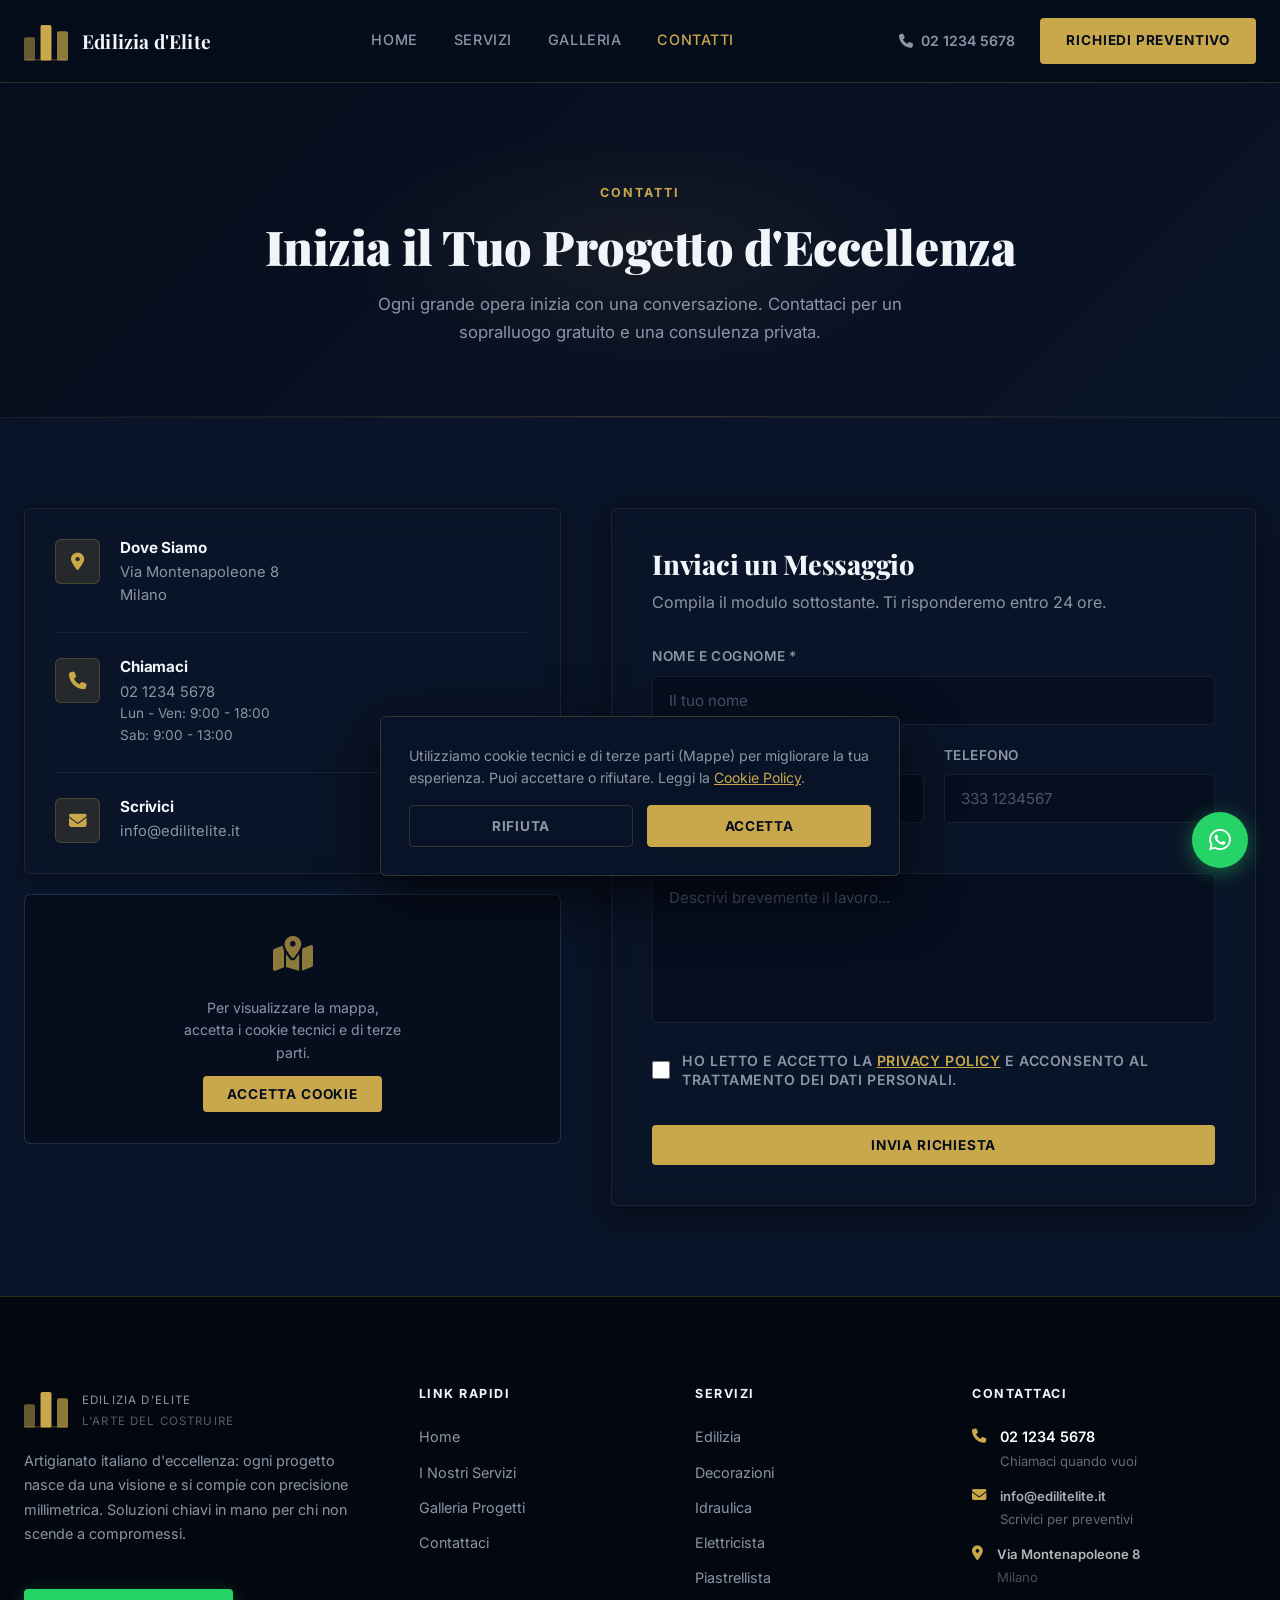
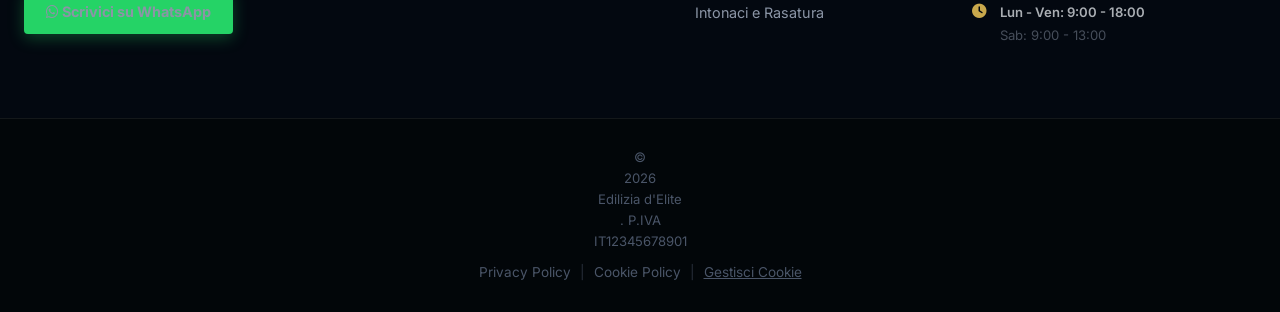
<file: contatti.html>
<!DOCTYPE html>
<html lang="it">
<head>
    <meta charset="UTF-8">
    <meta name="viewport" content="width=device-width, initial-scale=1.0">
    <title>Contatti e Preventivi — EdilPro</title>
    <meta name="description" content="Contattaci per un preventivo gratuito. Risposta in 24 ore.">
    <!-- Verifica Google Search Console: inserisci il codice qui sotto -->
    <meta name="google-site-verification" content="">
    <!-- URL canonico: aggiorna con l'URL reale dopo il deploy -->
    <link rel="canonical" href="">
    <meta property="og:type" content="website">
    <meta property="og:title" content="Contatti e Preventivi — EdilPro">
    <meta property="og:description" content="Contattaci per un preventivo gratuito. Risposta in 24 ore.">
    <link rel="icon" type="image/svg+xml" href="favicon.svg">
    <link rel="stylesheet" href="https://cdnjs.cloudflare.com/ajax/libs/font-awesome/6.4.0/css/all.min.css">
    <link href="https://fonts.googleapis.com/css2?family=Inter:wght@300;400;500;600;700;800&family=Playfair+Display:ital,wght@0,700;0,900;1,700&display=swap" rel="stylesheet">
    <link rel="stylesheet" href="style.css">

    <style>
        html, body { scroll-behavior: smooth !important; }
        .contact-section { padding: 90px 0; background: var(--bg-secondary); }
        .contact-grid { display: grid; grid-template-columns: 1fr 1.2fr; gap: 50px; align-items: start; }
        .left-column { display: flex; flex-direction: column; gap: 20px; }
        .info-card { background: var(--bg-card); backdrop-filter: blur(12px); -webkit-backdrop-filter: blur(12px); padding: 30px; border-radius: 6px; border: 1px solid var(--border-subtle); box-shadow: var(--shadow-sm); }
        .info-row { display: flex; align-items: flex-start; gap: 20px; margin-bottom: 25px; padding-bottom: 25px; border-bottom: 1px solid var(--border-subtle); }
        .info-row:last-child { margin-bottom: 0; padding-bottom: 0; border-bottom: none; }
        .info-icon { width: 45px; height: 45px; background: var(--accent-dim); color: var(--accent); border: 1px solid var(--border); border-radius: 6px; display: flex; align-items: center; justify-content: center; font-size: 1.1rem; flex-shrink: 0; }
        .info-text h4 { font-size: 0.95rem; color: var(--text-primary); margin-bottom: 5px; font-weight: 700; font-family: 'Inter', sans-serif; }
        .info-text p, .info-text a { color: var(--text-secondary); font-size: 0.92rem; line-height: 1.55; text-decoration: none; transition: 0.3s; font-family: 'Inter', sans-serif; }
        .info-text a:hover { color: var(--accent); }
        .map-wrapper { height: 250px; width: 100%; border-radius: 6px; overflow: hidden; border: 1px solid var(--border-subtle); position: relative; background: var(--bg-surface); }
        .form-card { background: var(--bg-card); backdrop-filter: blur(12px); -webkit-backdrop-filter: blur(12px); padding: 40px; border-radius: 6px; border: 1px solid var(--border-subtle); box-shadow: var(--shadow-md); display: flex; flex-direction: column; scroll-margin-top: 100px; }
        .form-header { margin-bottom: 30px; }
        .form-header h2 { font-size: 1.7rem; color: var(--text-primary); font-weight: 800; margin-bottom: 10px; }
        .form-header p { color: var(--text-secondary); font-family: 'Inter', sans-serif; }
        .form-group { margin-bottom: 20px; }
        .form-group label { display: block; margin-bottom: 8px; font-weight: 600; font-size: 0.85rem; color: var(--text-secondary); font-family: 'Inter', sans-serif; letter-spacing: 0.04em; text-transform: uppercase; }
        .form-input, .form-textarea { width: 100%; padding: 14px 16px; border: 1px solid var(--border-subtle); border-radius: 4px; font-family: 'Inter', sans-serif; font-size: 0.95rem; background: rgba(6,13,28,0.6); transition: all 0.3s ease; color: var(--text-primary); }
        .form-input::placeholder, .form-textarea::placeholder { color: var(--text-muted); }
        .form-input:focus, .form-textarea:focus { background: rgba(6,13,28,0.9); border-color: var(--accent); outline: none; box-shadow: 0 0 0 3px rgba(201,168,76,0.12); }
        .form-textarea { resize: none; height: 150px; }
        .btn-full { width: 100%; justify-content: center; margin-top: 10px; }
        @media (max-width: 900px) { .contact-grid { grid-template-columns: 1fr; gap: 40px; } .map-wrapper { height: 300px; } }
    </style>
</head>
<body>

    <header id="main-header">
        <div class="container nav-wrapper">
            <a href="index.html" class="logo">
                <div class="logo-icon">
                    <svg width="36" height="32" viewBox="0 0 36 32" fill="none" xmlns="http://www.w3.org/2000/svg">
                        <rect x="0"   y="13" width="9" height="19" rx="1.5" fill="currentColor" opacity="0.5"/>
                        <rect x="13.5" y="3" width="9" height="29" rx="1.5" fill="currentColor"/>
                        <rect x="27"  y="8" width="9" height="24" rx="1.5" fill="currentColor" opacity="0.7"/>
                        <rect x="0"   y="31" width="36" height="1" rx="0.5" fill="currentColor" opacity="0.35"/>
                    </svg>
                </div>
                <span data-config="nomeAzienda">Edilizia d'Elite</span>
            </a>
            <nav class="desktop-menu">
                <a href="index.html">Home</a>
                <a href="servizi.html">Servizi</a>
                <a href="galleria.html">Galleria</a>
                <a href="contatti.html" style="color:var(--primary-red)">Contatti</a>
            </nav>
            <div class="header-right">
                <a data-config-href="tel:{telefonoHref}" href="#" class="phone-cta"><i class="fa-solid fa-phone"></i> <span data-config="telefono">02 1234 5678</span></a>
                <a href="contatti.html#preventivo" class="btn-red desktop-btn">Richiedi Preventivo</a>
                <div class="mobile-menu-btn" onclick="toggleMenu()"><i class="fa-solid fa-bars"></i></div>
            </div>
        </div>
    </header>

    <div class="mobile-menu" id="mobileMenu">
        <a href="index.html">Home</a>
        <a href="servizi.html">Servizi</a>
        <a href="galleria.html">Galleria</a>
        <a href="contatti.html">Contatti</a>
        <a href="contatti.html#preventivo" class="btn-red" style="text-align:center; margin-top:20px; justify-content: center;">Richiedi Preventivo</a>
    </div>

    <section class="page-hero" style="background: linear-gradient(135deg, var(--bg-primary) 0%, var(--bg-secondary) 100%); padding: 100px 0 70px; text-align: center; color: var(--text-primary); position: relative; overflow: hidden; border-bottom: 1px solid var(--border-subtle);">
        <div style="position:absolute;top:50%;left:50%;transform:translate(-50%,-50%);width:600px;height:250px;background:radial-gradient(ellipse, rgba(201,168,76,0.07) 0%, transparent 70%);pointer-events:none;"></div>
        <div class="container" style="position:relative; z-index:1;">
            <span class="sub-title" style="display:block; margin-bottom:16px;">Contatti</span>
            <h1 style="font-size: clamp(2rem, 4vw, 3rem); font-weight: 900; margin-bottom: 16px; color: var(--text-primary);">Inizia il Tuo Progetto d'Eccellenza</h1>
            <p style="color: var(--text-secondary); font-size: 1.05rem; max-width: 600px; margin: 0 auto; font-family: 'Inter', sans-serif; line-height: 1.7;">Ogni grande opera inizia con una conversazione. Contattaci per un sopralluogo gratuito e una consulenza privata.</p>
        </div>
    </section>

    <section class="contact-section">
        <div class="container">
            <div class="contact-grid">
                <div class="left-column">
                    <div class="info-card">
                        <div class="info-row">
                            <div class="info-icon"><i class="fa-solid fa-location-dot"></i></div>
                            <div class="info-text">
                                <h4>Dove Siamo</h4>
                                <p><span data-config="indirizzo">Via Roma 1</span><br><span data-config="citta">Milano</span></p>
                            </div>
                        </div>
                        <div class="info-row">
                            <div class="info-icon"><i class="fa-solid fa-phone"></i></div>
                            <div class="info-text">
                                <h4>Chiamaci</h4>
                                <p><a data-config-href="tel:{telefonoHref}" href="#" data-config="telefono">02 1234 5678</a></p>
                                <p style="font-size: 0.85rem; color: #94A3B8; line-height: 1.6;">
                                    <span data-config="orariSettimana">Lun - Ven: 8:00 - 18:00</span><br>
                                    <span data-config="orariSabato">Sab: 8:00 - 13:00</span>
                                </p>
                            </div>
                        </div>
                        <div class="info-row">
                            <div class="info-icon"><i class="fa-solid fa-envelope"></i></div>
                            <div class="info-text">
                                <h4>Scrivici</h4>
                                <p><a data-config-href="mailto:{email}" href="#" data-config="email">info@edilpro.it</a></p>
                            </div>
                        </div>
                    </div>

                    <div class="map-wrapper">
                        <!-- Placeholder mostrato quando i cookie di terze parti non sono accettati -->
                        <div id="map-placeholder" class="map-consent-placeholder">
                            <div class="map-consent-inner">
                                <div class="map-consent-icon"><i class="fa-solid fa-map-location-dot"></i></div>
                                <p>Per visualizzare la mappa, accetta i cookie tecnici e di terze parti.</p>
                                <button onclick="acceptCookiesAndLoadMap()" class="btn-red" style="margin-top:12px; padding: 10px 24px; font-size: 0.85rem;">Accetta Cookie</button>
                            </div>
                        </div>
                        <!-- Iframe caricato da config.js solo se consenso accettato -->
                        <iframe
                            id="map-iframe"
                            title="Mappa sede"
                            width="100%"
                            height="100%"
                            frameborder="0"
                            scrolling="no"
                            marginheight="0"
                            marginwidth="0"
                            style="display:none; border:0;">
                        </iframe>
                    </div>
                </div>

                <div class="right-column">
                    <div class="form-card" id="preventivo">
                        <div class="form-header">
                            <h2>Inviaci un Messaggio</h2>
                            <p>Compila il modulo sottostante. Ti risponderemo entro 24 ore.</p>
                        </div>

                        <form class="contact-form" name="contatti" method="POST" data-netlify="true" action="grazie.html">
                            <input type="hidden" name="form-name" value="contatti">
                            <div class="form-group">
                                <label>Nome e Cognome *</label>
                                <input type="text" name="nome" class="form-input" placeholder="Il tuo nome" required>
                            </div>
                            <div class="form-grid-row" style="display: grid; grid-template-columns: 1fr 1fr; gap: 20px;">
                                <div class="form-group">
                                    <label>Email *</label>
                                    <input type="email" name="email" class="form-input" placeholder="esempio@email.com" required>
                                </div>
                                <div class="form-group">
                                    <label>Telefono</label>
                                    <input type="tel" name="telefono" class="form-input" placeholder="333 1234567">
                                </div>
                            </div>
                            <div class="form-group">
                                <label>Come possiamo aiutarti? *</label>
                                <textarea name="messaggio" class="form-textarea" placeholder="Descrivi brevemente il lavoro..." required></textarea>
                            </div>
                            <div class="form-group" style="display: flex; gap: 12px; align-items: center; margin-top: 15px; margin-bottom: 25px;">
                                <input type="checkbox" id="privacy-check" name="privacy" required style="width: 18px; height: 18px; accent-color: #DC2626; cursor: pointer; flex-shrink: 0;">
                                <label for="privacy-check" style="font-size: 0.88rem; color: var(--text-secondary); line-height: 1.4; cursor: pointer; margin: 0; font-family: 'Inter', sans-serif;">
                                    Ho letto e accetto la <a href="privacy.html" target="_blank" rel="noopener noreferrer" style="text-decoration: underline; color: var(--accent);">Privacy Policy</a> e acconsento al trattamento dei dati personali.
                                </label>
                            </div>
                            <button type="submit" class="btn-red btn-full">INVIA RICHIESTA</button>
                        </form>
                    </div>
                </div>
            </div>
        </div>
    </section>

    <footer>
        <div class="container footer-grid">
            <div class="footer-col">
                <div class="footer-logo">
                    <div class="logo-icon">
                    <svg width="36" height="32" viewBox="0 0 36 32" fill="none" xmlns="http://www.w3.org/2000/svg">
                        <rect x="0"   y="13" width="9" height="19" rx="1.5" fill="currentColor" opacity="0.5"/>
                        <rect x="13.5" y="3" width="9" height="29" rx="1.5" fill="currentColor"/>
                        <rect x="27"  y="8" width="9" height="24" rx="1.5" fill="currentColor" opacity="0.7"/>
                        <rect x="0"   y="31" width="36" height="1" rx="0.5" fill="currentColor" opacity="0.35"/>
                    </svg>
                </div>
                    <div class="logo-text"><span data-config="nomeAzienda">Edilizia d'Elite</span><br><span><span data-config="slogan">L'Arte del Costruire</span></span></div>
                </div>
                <p class="footer-desc"><span data-config="descrizioneBreve">Specializzati in edilizia, decorazioni, idraulica, impianti elettrici e pavimenti. Servizio completo e professionale.</span></p>
                <a data-config-href="https://wa.me/{whatsapp}" href="#" class="btn-whatsapp" target="_blank" rel="noopener noreferrer"><i class="fa-brands fa-whatsapp"></i> Scrivici su WhatsApp</a>
            </div>
            <div class="footer-col">
                <h4>Link Rapidi</h4>
                <ul>
                    <li><a href="index.html">Home</a></li>
                    <li><a href="servizi.html">I Nostri Servizi</a></li>
                    <li><a href="galleria.html">Galleria Progetti</a></li>
                    <li><a href="contatti.html">Contattaci</a></li>
                </ul>
            </div>
            <div class="footer-col">
                <h4>Servizi</h4>
                <ul>
                    <li><a href="servizi.html">Edilizia</a></li>
                    <li><a href="servizi.html">Decorazioni</a></li>
                    <li><a href="servizi.html">Idraulica</a></li>
                    <li><a href="servizi.html">Elettricista</a></li>
                    <li><a href="servizi.html">Piastrellista</a></li>
                    <li><a href="servizi.html">Intonaci e Rasatura</a></li>
                </ul>
            </div>
            <div class="footer-col">
                <h4>Contattaci</h4>
                <ul class="contact-list">
                    <li>
                        <i class="fa-solid fa-phone"></i>
                        <div>
                            <strong><a data-config-href="tel:{telefonoHref}" href="#" style="color:white; text-decoration: none;" data-config="telefono">02 1234 5678</a></strong>
                            <span>Chiamaci quando vuoi</span>
                        </div>
                    </li>
                    <li>
                        <i class="fa-solid fa-envelope"></i>
                        <div>
                            <strong><a href="contatti.html#preventivo" style="color:var(--text-primary); text-decoration: none;"><span data-config="email">info@edilitelite.it</span></a></strong>
                            <span>Scrivici per preventivi</span>
                        </div>
                    </li>
                    <li>
                        <i class="fa-solid fa-location-dot"></i>
                        <div>
                            <strong><a data-config-href="https://www.google.com/maps/search/?api=1&query={mappaQuery}" href="#" target="_blank" rel="noopener noreferrer" style="color:white; text-decoration: none;"><span data-config="indirizzo">Via Roma 1</span></a></strong>
                            <span><span data-config="citta">Milano</span></span>
                        </div>
                    </li>
                    <li>
                        <i class="fa-solid fa-clock"></i>
                        <div>
                            <strong><span data-config="orariSettimana">Lun - Ven: 8:00 - 18:00</span></strong>
                            <span><span data-config="orariSabato">Sab: 8:00 - 13:00</span></span>
                        </div>
                    </li>
                </ul>
            </div>
        </div>
        <div class="footer-bottom">
            <div class="container bottom-flex">
                <div class="bottom-left">
                    &copy; <span data-anno></span> <span data-config="nomeAzienda">Edilizia d'Elite</span>. P.IVA <span data-config="pIva">IT12345678901</span>
                    <div style="margin-top: 10px; font-size: 0.85rem;">
                        <a href="privacy.html" class="legal-link">Privacy Policy</a>
                        <span style="opacity: 0.5; margin: 0 5px;">|</span>
                        <a href="cookie.html" class="legal-link">Cookie Policy</a>
                        <span style="opacity: 0.5; margin: 0 5px;">|</span>
                        <a href="#" onclick="reopenBanner(); return false;" class="legal-link" style="text-decoration: underline;">Gestisci Cookie</a>
                    </div>
                </div>
            </div>
        </div>
    </footer>

    <div id="cookie-banner">
        <p>
            Utilizziamo cookie tecnici e di terze parti (Mappe) per migliorare la tua esperienza. 
            Puoi accettare o rifiutare.
            Leggi la <a href="cookie.html" style="color: var(--accent); text-decoration: underline;">Cookie Policy</a>.
        </p>
        <div class="cookie-buttons">
            <button onclick="rejectCookies()" class="btn-cookie-outline">Rifiuta</button>
            <button onclick="acceptCookies()" class="btn-cookie-fill">Accetta</button>
        </div>
    </div>

    <!-- Floating WhatsApp Button -->
    <a data-config-href="https://wa.me/{whatsapp}" href="#" class="whatsapp-float" target="_blank" rel="noopener noreferrer" aria-label="Contattaci su WhatsApp">
        <i class="fa-brands fa-whatsapp"></i>
    </a>

    <!-- Back to Top Button -->
    <button id="back-to-top" onclick="window.scrollTo({top:0,behavior:'smooth'})" aria-label="Torna su">
        <i class="fa-solid fa-chevron-up"></i>
    </button>

    <script>
        function toggleMenu() { 
            const menu = document.getElementById('mobileMenu');
            if(menu) menu.style.display = (menu.style.display === 'flex') ? 'none' : 'flex'; 
        }
        function acceptCookies() {
            document.getElementById('cookie-banner').classList.remove('show');
            localStorage.setItem('cookieConsent', 'accepted');
            if (typeof window.loadConsentedMap === 'function') window.loadConsentedMap();
        }
        function acceptCookiesAndLoadMap() {
            document.getElementById('cookie-banner').classList.remove('show');
            localStorage.setItem('cookieConsent', 'accepted');
            if (typeof window.loadConsentedMap === 'function') window.loadConsentedMap();
        }
        function rejectCookies() {
            document.getElementById('cookie-banner').classList.remove('show');
            localStorage.setItem('cookieConsent', 'rejected');
            if (typeof window.loadConsentedMap === 'function') window.loadConsentedMap();
        }
        function reopenBanner() {
            document.getElementById('cookie-banner').classList.add('show');
        }
        window.addEventListener('load', function() {
            if (!localStorage.getItem('cookieConsent')) {
                setTimeout(() => document.getElementById('cookie-banner').classList.add('show'), 1000);
            }
        });
    </script>

    <script>
        window.addEventListener('scroll', function () {
            const header = document.getElementById('main-header');
            if (header) {
                if (window.scrollY > 60) { header.classList.add('scrolled'); }
                else { header.classList.remove('scrolled'); }
            }
            const btt = document.getElementById('back-to-top');
            if (btt) {
                const halfway = (document.documentElement.scrollHeight - window.innerHeight) * 0.5;
                if (window.scrollY > halfway) { btt.classList.add('visible'); }
                else { btt.classList.remove('visible'); }
            }
        });
    </script>
    <script src="config.js"></script>
</body>
</html>
</file>
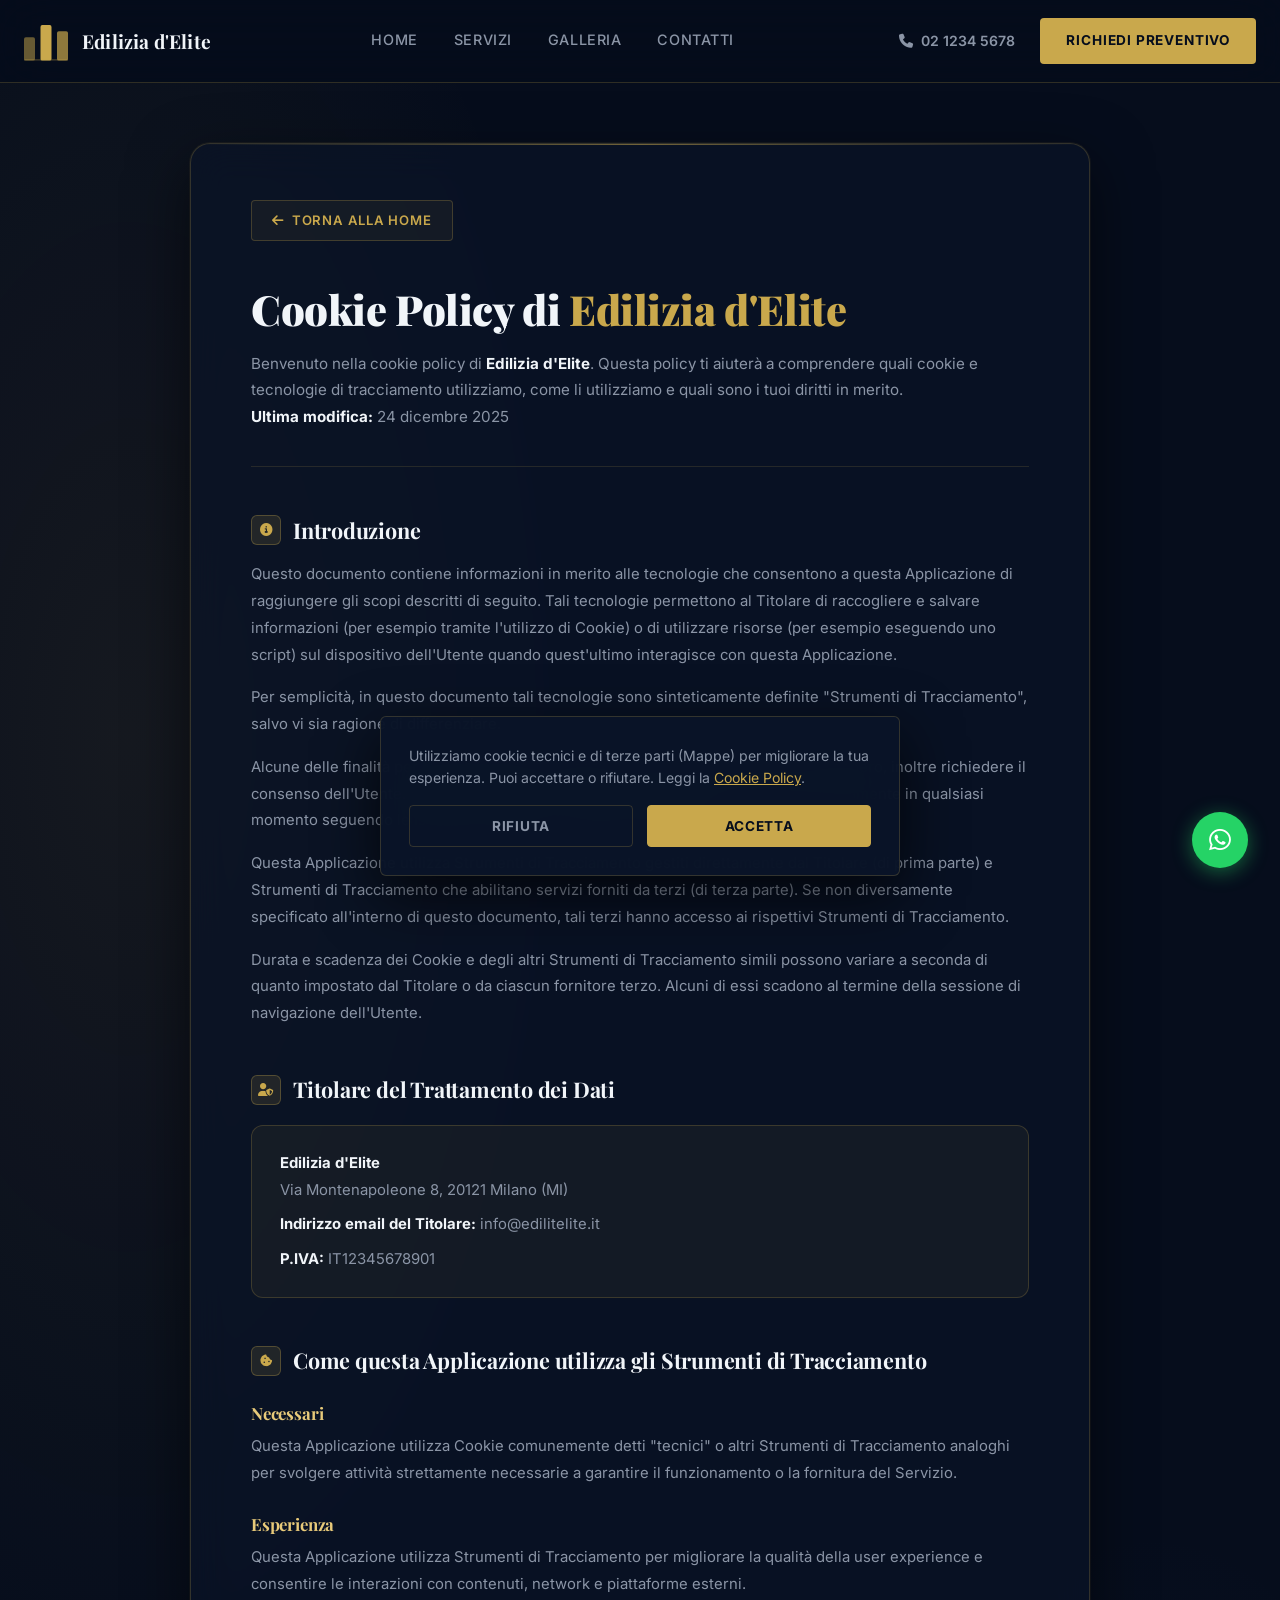
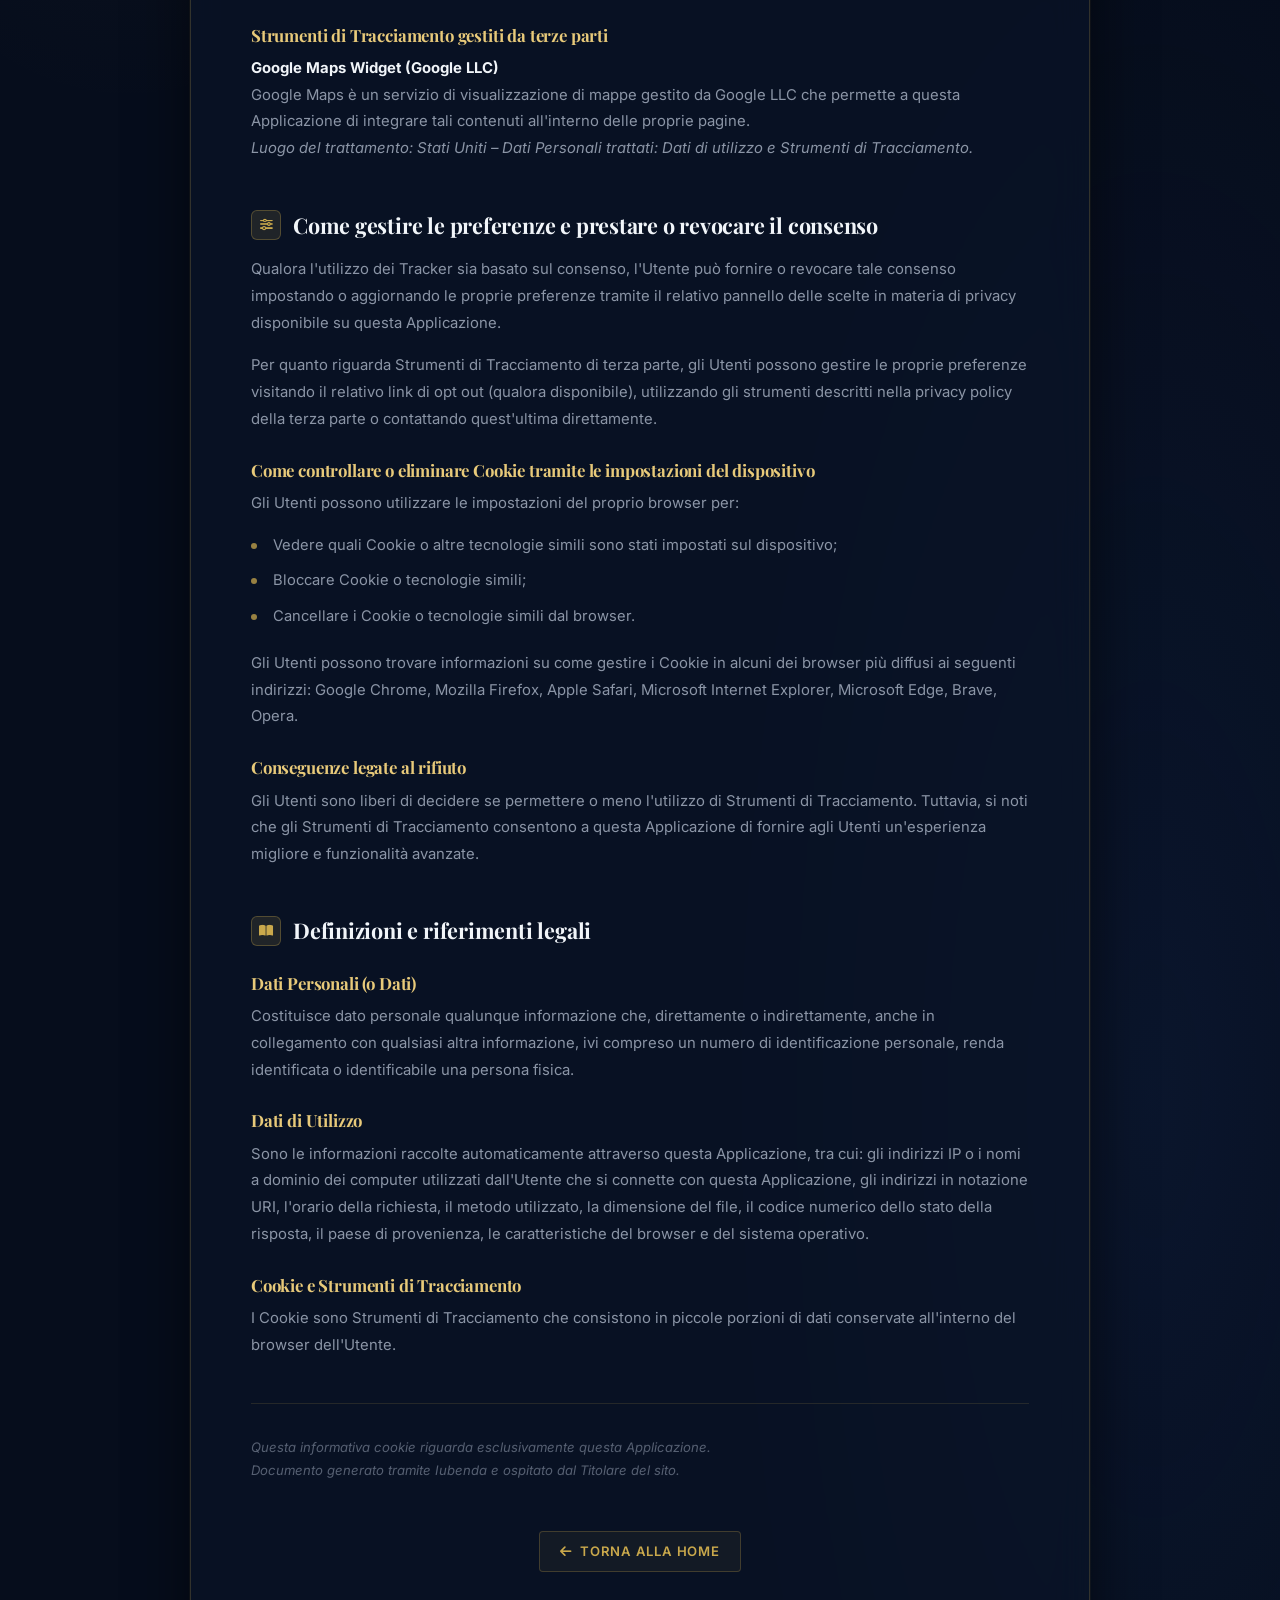
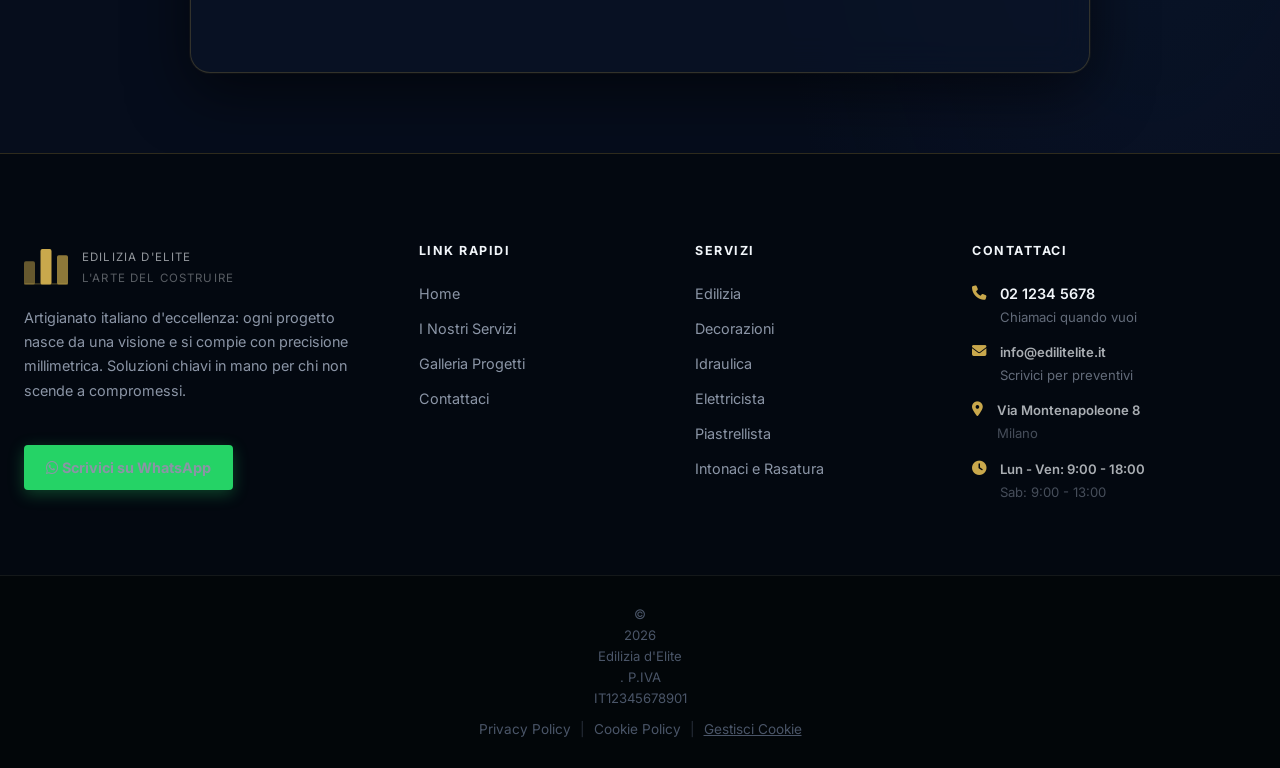
<file: cookie.html>
<!DOCTYPE html>
<html lang="it">
<head>
    <meta charset="UTF-8">
    <meta name="viewport" content="width=device-width, initial-scale=1.0">
    <title>Cookie Policy — EdilPro</title>
    <meta name="robots" content="noindex">
    <link rel="stylesheet" href="https://cdnjs.cloudflare.com/ajax/libs/font-awesome/6.4.0/css/all.min.css">
    <link href="https://fonts.googleapis.com/css2?family=Inter:wght@300;400;500;600;700;800&family=Playfair+Display:ital,wght@0,700;0,900;1,700&display=swap" rel="stylesheet">
    <link rel="icon" type="image/svg+xml" href="favicon.svg">
    <link rel="stylesheet" href="style.css">

    <style>
        /* Legal page background with radial gradient "luci" */
        .legal-page-bg {
            min-height: 100vh;
            background:
                radial-gradient(ellipse 60% 50% at 10% 20%, rgba(201,168,76,0.08) 0%, transparent 60%),
                radial-gradient(ellipse 50% 55% at 90% 80%, rgba(30,60,120,0.18) 0%, transparent 65%),
                var(--bg-primary);
            padding: 60px 20px 80px;
            position: relative;
        }

        /* Main glassmorphism card */
        .legal-card {
            max-width: 900px;
            margin: 0 auto;
            background: rgba(10, 20, 40, 0.72);
            backdrop-filter: blur(18px);
            -webkit-backdrop-filter: blur(18px);
            border: 1px solid rgba(201, 168, 76, 0.22);
            border-radius: 20px;
            padding: 56px 60px;
            box-shadow: 0 20px 60px rgba(0,0,0,0.55), 0 0 0 1px rgba(201,168,76,0.08);
            position: relative;
            overflow: hidden;
        }

        /* Subtle top-edge gold line */
        .legal-card::before {
            content: '';
            position: absolute;
            top: 0; left: 0; right: 0;
            height: 1px;
            background: linear-gradient(90deg, transparent, rgba(201,168,76,0.55), transparent);
        }

        /* Back to home button */
        .btn-back-home {
            display: inline-flex;
            align-items: center;
            gap: 8px;
            color: var(--text-secondary);
            font-family: 'Inter', sans-serif;
            font-size: 0.82rem;
            font-weight: 600;
            letter-spacing: 0.06em;
            text-transform: uppercase;
            border: 1px solid rgba(201,168,76,0.25);
            padding: 9px 20px;
            border-radius: 4px;
            margin-bottom: 44px;
            transition: all 0.25s ease;
            background: rgba(201,168,76,0.06);
        }
        .btn-back-home:hover {
            border-color: var(--accent);
            color: var(--accent);
            background: rgba(201,168,76,0.12);
            transform: translateX(-3px);
        }

        /* Typography */
        .legal-card h1 {
            font-family: 'Playfair Display', Georgia, serif;
            font-size: clamp(1.9rem, 3.5vw, 2.6rem);
            font-weight: 900;
            color: var(--text-primary);
            margin-bottom: 18px;
            line-height: 1.15;
        }
        .legal-card h1 .accent { color: var(--accent); }

        .legal-card .legal-intro {
            color: var(--text-secondary);
            font-family: 'Inter', sans-serif;
            font-size: 0.95rem;
            line-height: 1.75;
            margin-bottom: 48px;
            padding-bottom: 36px;
            border-bottom: 1px solid rgba(201,168,76,0.15);
        }

        .legal-card h2 {
            font-family: 'Playfair Display', Georgia, serif;
            font-size: 1.35rem;
            font-weight: 700;
            color: var(--text-primary);
            margin-top: 48px;
            margin-bottom: 16px;
            display: flex;
            align-items: center;
            gap: 12px;
        }
        .legal-card h2 .section-icon {
            width: 30px; height: 30px;
            background: rgba(201,168,76,0.12);
            border: 1px solid rgba(201,168,76,0.30);
            border-radius: 6px;
            display: flex; justify-content: center; align-items: center;
            color: var(--accent);
            font-size: 0.78rem;
            flex-shrink: 0;
        }

        .legal-card h3 {
            font-family: 'Playfair Display', Georgia, serif;
            font-size: 1.05rem;
            font-weight: 700;
            color: var(--accent-light);
            margin-top: 28px;
            margin-bottom: 10px;
        }

        .legal-card p {
            font-family: 'Inter', sans-serif;
            font-size: 0.93rem;
            color: var(--text-secondary);
            line-height: 1.8;
            margin-bottom: 16px;
        }

        .legal-card strong { color: var(--text-primary); }

        .legal-card ul {
            list-style: none;
            margin: 0 0 20px 0;
            padding: 0;
        }
        .legal-card ul li {
            font-family: 'Inter', sans-serif;
            font-size: 0.92rem;
            color: var(--text-secondary);
            line-height: 1.75;
            margin-bottom: 10px;
            padding-left: 22px;
            position: relative;
        }
        .legal-card ul li::before {
            content: '';
            position: absolute;
            left: 0;
            top: 10px;
            width: 6px; height: 6px;
            background: var(--accent);
            border-radius: 50%;
            opacity: 0.75;
        }

        /* Info/owner box */
        .owner-box {
            background: rgba(201,168,76,0.06);
            border: 1px solid rgba(201,168,76,0.22);
            padding: 24px 28px;
            border-radius: 12px;
            margin: 20px 0 28px;
        }
        .owner-box p { margin-bottom: 8px; }
        .owner-box p:last-child { margin-bottom: 0; }

        /* Legal links */
        .legal-card a {
            color: var(--accent);
            text-decoration: none;
            font-weight: 600;
            transition: color 0.2s;
        }
        .legal-card a:hover { color: var(--accent-light); text-decoration: underline; }

        /* Divider */
        .legal-divider {
            border: none;
            border-top: 1px solid rgba(201,168,76,0.15);
            margin: 44px 0 32px;
        }

        /* Footer note */
        .legal-note {
            font-size: 0.82rem !important;
            font-style: italic;
            opacity: 0.6;
        }

        /* "Back to Home" at the bottom */
        .back-home-bottom {
            text-align: center;
            margin-top: 48px;
        }

        @media (max-width: 768px) {
            .legal-card { padding: 32px 24px; border-radius: 16px; }
            .legal-card h2 { font-size: 1.15rem; }
        }
    </style>
</head>
<body>

    <header id="main-header">
        <div class="container nav-wrapper">
            <a href="index.html" class="logo">
                <div class="logo-icon">
                    <svg width="36" height="32" viewBox="0 0 36 32" fill="none" xmlns="http://www.w3.org/2000/svg">
                        <rect x="0"   y="13" width="9" height="19" rx="1.5" fill="currentColor" opacity="0.5"/>
                        <rect x="13.5" y="3" width="9" height="29" rx="1.5" fill="currentColor"/>
                        <rect x="27"  y="8" width="9" height="24" rx="1.5" fill="currentColor" opacity="0.7"/>
                        <rect x="0"   y="31" width="36" height="1" rx="0.5" fill="currentColor" opacity="0.35"/>
                    </svg>
                </div>
                <span data-config="nomeAzienda">Edilizia d'Elite</span>
            </a>
            <nav class="desktop-menu">
                <a href="index.html">Home</a>
                <a href="servizi.html">Servizi</a>
                <a href="galleria.html">Galleria</a>
                <a href="contatti.html">Contatti</a>
            </nav>
            <div class="header-right">
                <a data-config-href="tel:{telefonoHref}" href="#" class="phone-cta"><i class="fa-solid fa-phone"></i> <span data-config="telefono">02 1234 5678</span></a>
                <a href="contatti.html#preventivo" class="btn-red desktop-btn">Richiedi Preventivo</a>
                <div class="mobile-menu-btn" onclick="toggleMenu()"><i class="fa-solid fa-bars"></i></div>
            </div>
        </div>
    </header>

    <div class="mobile-menu" id="mobileMenu">
        <a href="index.html">Home</a>
        <a href="servizi.html">Servizi</a>
        <a href="galleria.html">Galleria</a>
        <a href="contatti.html">Contatti</a>
        <a href="contatti.html#preventivo" class="btn-red" style="text-align:center; margin-top:20px; justify-content: center;">Richiedi Preventivo</a>
    </div>

    <main class="legal-page-bg">
        <div class="legal-card">

            <a href="index.html" class="btn-back-home"><i class="fa-solid fa-arrow-left"></i> Torna alla Home</a>

            <h1>Cookie Policy di <span class="accent"><span data-config="nomeAzienda">EdilPro</span></span></h1>
            <p class="legal-intro">Benvenuto nella cookie policy di <strong><span data-config="nomeAzienda">EdilPro</span></strong>. Questa policy ti aiuterà a comprendere quali cookie e tecnologie di tracciamento utilizziamo, come li utilizziamo e quali sono i tuoi diritti in merito.<br>
            <strong>Ultima modifica:</strong> 24 dicembre 2025</p>

            <h2><span class="section-icon"><i class="fa-solid fa-circle-info"></i></span> Introduzione</h2>
            <p>Questo documento contiene informazioni in merito alle tecnologie che consentono a questa Applicazione di raggiungere gli scopi descritti di seguito. Tali tecnologie permettono al Titolare di raccogliere e salvare informazioni (per esempio tramite l&#39;utilizzo di Cookie) o di utilizzare risorse (per esempio eseguendo uno script) sul dispositivo dell&#39;Utente quando quest&#39;ultimo interagisce con questa Applicazione.</p>
            <p>Per semplicità, in questo documento tali tecnologie sono sinteticamente definite "Strumenti di Tracciamento", salvo vi sia ragione di differenziare.</p>
            <p>Alcune delle finalità per le quali vengono impiegati Strumenti di Tracciamento potrebbero, inoltre richiedere il consenso dell&#39;Utente. Se viene prestato il consenso, esso può essere revocato liberamente in qualsiasi momento seguendo le istruzioni contenute in questo documento.</p>
            <p>Questa Applicazione utilizza Strumenti di Tracciamento gestiti direttamente dal Titolare (di prima parte) e Strumenti di Tracciamento che abilitano servizi forniti da terzi (di terza parte). Se non diversamente specificato all&#39;interno di questo documento, tali terzi hanno accesso ai rispettivi Strumenti di Tracciamento.</p>
            <p>Durata e scadenza dei Cookie e degli altri Strumenti di Tracciamento simili possono variare a seconda di quanto impostato dal Titolare o da ciascun fornitore terzo. Alcuni di essi scadono al termine della sessione di navigazione dell&#39;Utente.</p>

            <h2><span class="section-icon"><i class="fa-solid fa-user-shield"></i></span> Titolare del Trattamento dei Dati</h2>
            <div class="owner-box">
                <p><strong><span data-config="nomeAzienda">EdilPro</span></strong><br>
                <span data-config="indirizzo">Via Roma 1</span>, <span data-config="cap">20100</span> <span data-config="citta">Milano</span> (<span data-config="provincia">MI</span>)</p>
                <p><strong>Indirizzo email del Titolare:</strong> <span data-config="email">info@edilpro.it</span></p>
                <p><strong>P.IVA:</strong> <span data-config="pIva">IT00000000000</span></p>
            </div>

            <h2><span class="section-icon"><i class="fa-solid fa-cookie-bite"></i></span> Come questa Applicazione utilizza gli Strumenti di Tracciamento</h2>

            <h3>Necessari</h3>
            <p>Questa Applicazione utilizza Cookie comunemente detti "tecnici" o altri Strumenti di Tracciamento analoghi per svolgere attività strettamente necessarie a garantire il funzionamento o la fornitura del Servizio.</p>

            <h3>Esperienza</h3>
            <p>Questa Applicazione utilizza Strumenti di Tracciamento per migliorare la qualità della user experience e consentire le interazioni con contenuti, network e piattaforme esterni.</p>

            <h3>Strumenti di Tracciamento gestiti da terze parti</h3>
            <p><strong>Google Maps Widget (Google LLC)</strong><br>
            Google Maps è un servizio di visualizzazione di mappe gestito da Google LLC che permette a questa Applicazione di integrare tali contenuti all&#39;interno delle proprie pagine.<br>
            <em>Luogo del trattamento: Stati Uniti – Dati Personali trattati: Dati di utilizzo e Strumenti di Tracciamento.</em></p>

            <h2><span class="section-icon"><i class="fa-solid fa-sliders"></i></span> Come gestire le preferenze e prestare o revocare il consenso</h2>
            <p>Qualora l&#39;utilizzo dei Tracker sia basato sul consenso, l&#39;Utente può fornire o revocare tale consenso impostando o aggiornando le proprie preferenze tramite il relativo pannello delle scelte in materia di privacy disponibile su questa Applicazione.</p>
            <p>Per quanto riguarda Strumenti di Tracciamento di terza parte, gli Utenti possono gestire le proprie preferenze visitando il relativo link di opt out (qualora disponibile), utilizzando gli strumenti descritti nella privacy policy della terza parte o contattando quest&#39;ultima direttamente.</p>

            <h3>Come controllare o eliminare Cookie tramite le impostazioni del dispositivo</h3>
            <p>Gli Utenti possono utilizzare le impostazioni del proprio browser per:</p>
            <ul>
                <li>Vedere quali Cookie o altre tecnologie simili sono stati impostati sul dispositivo;</li>
                <li>Bloccare Cookie o tecnologie simili;</li>
                <li>Cancellare i Cookie o tecnologie simili dal browser.</li>
            </ul>
            <p>Gli Utenti possono trovare informazioni su come gestire i Cookie in alcuni dei browser più diffusi ai seguenti indirizzi: Google Chrome, Mozilla Firefox, Apple Safari, Microsoft Internet Explorer, Microsoft Edge, Brave, Opera.</p>

            <h3>Conseguenze legate al rifiuto</h3>
            <p>Gli Utenti sono liberi di decidere se permettere o meno l&#39;utilizzo di Strumenti di Tracciamento. Tuttavia, si noti che gli Strumenti di Tracciamento consentono a questa Applicazione di fornire agli Utenti un&#39;esperienza migliore e funzionalità avanzate.</p>

            <h2><span class="section-icon"><i class="fa-solid fa-book-open"></i></span> Definizioni e riferimenti legali</h2>

            <h3>Dati Personali (o Dati)</h3>
            <p>Costituisce dato personale qualunque informazione che, direttamente o indirettamente, anche in collegamento con qualsiasi altra informazione, ivi compreso un numero di identificazione personale, renda identificata o identificabile una persona fisica.</p>

            <h3>Dati di Utilizzo</h3>
            <p>Sono le informazioni raccolte automaticamente attraverso questa Applicazione, tra cui: gli indirizzi IP o i nomi a dominio dei computer utilizzati dall&#39;Utente che si connette con questa Applicazione, gli indirizzi in notazione URI, l&#39;orario della richiesta, il metodo utilizzato, la dimensione del file, il codice numerico dello stato della risposta, il paese di provenienza, le caratteristiche del browser e del sistema operativo.</p>

            <h3>Cookie e Strumenti di Tracciamento</h3>
            <p>I Cookie sono Strumenti di Tracciamento che consistono in piccole porzioni di dati conservate all&#39;interno del browser dell&#39;Utente.</p>

            <hr class="legal-divider">
            <p class="legal-note">
                Questa informativa cookie riguarda esclusivamente questa Applicazione.<br>
                Documento generato tramite Iubenda e ospitato dal Titolare del sito.
            </p>

            <div class="back-home-bottom">
                <a href="index.html" class="btn-back-home"><i class="fa-solid fa-arrow-left"></i> Torna alla Home</a>
            </div>

        </div>
    </main>

    <footer>
        <div class="container footer-grid">
            <div class="footer-col">
                <div class="footer-logo">
                    <div class="logo-icon">
                        <svg width="36" height="32" viewBox="0 0 36 32" fill="none" xmlns="http://www.w3.org/2000/svg">
                            <rect x="0"   y="13" width="9" height="19" rx="1.5" fill="currentColor" opacity="0.5"/>
                            <rect x="13.5" y="3" width="9" height="29" rx="1.5" fill="currentColor"/>
                            <rect x="27"  y="8" width="9" height="24" rx="1.5" fill="currentColor" opacity="0.7"/>
                            <rect x="0"   y="31" width="36" height="1" rx="0.5" fill="currentColor" opacity="0.35"/>
                        </svg>
                    </div>
                    <div class="logo-text"><span data-config="nomeAzienda">Edilizia d'Elite</span><br><span><span data-config="slogan">L'Arte del Costruire</span></span></div>
                </div>
                <p class="footer-desc"><span data-config="descrizioneBreve">Artigianato italiano d'eccellenza per spazi che parlano di lusso.</span></p>
                <a data-config-href="https://wa.me/{whatsapp}" href="#" class="btn-whatsapp" target="_blank" rel="noopener noreferrer"><i class="fa-brands fa-whatsapp"></i> Scrivici su WhatsApp</a>
            </div>
            <div class="footer-col">
                <h4>Link Rapidi</h4>
                <ul>
                    <li><a href="index.html">Home</a></li>
                    <li><a href="servizi.html">I Nostri Servizi</a></li>
                    <li><a href="galleria.html">Galleria Progetti</a></li>
                    <li><a href="contatti.html">Contattaci</a></li>
                </ul>
            </div>
            <div class="footer-col">
                <h4>Servizi</h4>
                <ul>
                    <li><a href="servizi.html">Edilizia</a></li>
                    <li><a href="servizi.html">Decorazioni</a></li>
                    <li><a href="servizi.html">Idraulica</a></li>
                    <li><a href="servizi.html">Elettricista</a></li>
                    <li><a href="servizi.html">Piastrellista</a></li>
                    <li><a href="servizi.html">Intonaci e Rasatura</a></li>
                </ul>
            </div>
            <div class="footer-col">
                <h4>Contattaci</h4>
                <ul class="contact-list">
                    <li>
                        <i class="fa-solid fa-phone"></i>
                        <div>
                            <strong><a data-config-href="tel:{telefonoHref}" href="#" style="color:var(--text-primary); text-decoration: none;" data-config="telefono">02 1234 5678</a></strong>
                            <span>Chiamaci quando vuoi</span>
                        </div>
                    </li>
                    <li>
                        <i class="fa-solid fa-envelope"></i>
                        <div>
                            <strong><a href="contatti.html#preventivo" style="color:var(--text-primary); text-decoration: none;"><span data-config="email">info@edilitelite.it</span></a></strong>
                            <span>Scrivici per preventivi</span>
                        </div>
                    </li>
                    <li>
                        <i class="fa-solid fa-location-dot"></i>
                        <div>
                            <strong><a data-config-href="https://www.google.com/maps/search/?api=1&query={mappaQuery}" href="#" target="_blank" rel="noopener noreferrer" style="color:var(--text-primary); text-decoration: none;"><span data-config="indirizzo">Via Montenapoleone 8</span></a></strong>
                            <span><span data-config="citta">Milano</span></span>
                        </div>
                    </li>
                    <li>
                        <i class="fa-solid fa-clock"></i>
                        <div>
                            <strong><span data-config="orariSettimana">Lun - Ven: 9:00 - 18:00</span></strong>
                            <span><span data-config="orariSabato">Sab: 9:00 - 13:00</span></span>
                        </div>
                    </li>
                </ul>
            </div>
        </div>
        <div class="footer-bottom">
            <div class="container bottom-flex">
                <div class="bottom-left">
                    &copy; <span data-anno></span> <span data-config="nomeAzienda">Edilizia d'Elite</span>. P.IVA <span data-config="pIva">IT12345678901</span>
                    <div style="margin-top: 10px; font-size: 0.85rem;">
                        <a href="privacy.html" class="legal-link">Privacy Policy</a>
                        <span style="opacity: 0.5; margin: 0 5px;">|</span>
                        <a href="cookie.html" class="legal-link">Cookie Policy</a>
                        <span style="opacity: 0.5; margin: 0 5px;">|</span>
                        <a href="#" onclick="reopenBanner(); return false;" class="legal-link" style="text-decoration: underline;">Gestisci Cookie</a>
                    </div>
                </div>
            </div>
        </div>
    </footer>

    <div id="cookie-banner">
        <p>
            Utilizziamo cookie tecnici e di terze parti (Mappe) per migliorare la tua esperienza.
            Puoi accettare o rifiutare.
            Leggi la <a href="cookie.html" style="color: var(--accent); text-decoration: underline;">Cookie Policy</a>.
        </p>
        <div class="cookie-buttons">
            <button onclick="rejectCookies()" class="btn-cookie-outline">Rifiuta</button>
            <button onclick="acceptCookies()" class="btn-cookie-fill">Accetta</button>
        </div>
    </div>

    <!-- Floating WhatsApp Button -->
    <a data-config-href="https://wa.me/{whatsapp}" href="#" class="whatsapp-float" target="_blank" rel="noopener noreferrer" aria-label="Contattaci su WhatsApp">
        <i class="fa-brands fa-whatsapp"></i>
    </a>
    <script>
        function toggleMenu() { 
            const menu = document.getElementById('mobileMenu');
            if(menu) menu.style.display = (menu.style.display === 'flex') ? 'none' : 'flex'; 
        }
        function acceptCookies() {
            document.getElementById('cookie-banner').classList.remove('show');
            localStorage.setItem('cookieConsent', 'accepted');
        }
        function rejectCookies() {
            document.getElementById('cookie-banner').classList.remove('show');
            localStorage.setItem('cookieConsent', 'rejected');
        }
        function reopenBanner() {
            document.getElementById('cookie-banner').classList.add('show');
        }
        window.addEventListener('load', function() {
            if (!localStorage.getItem('cookieConsent')) {
                setTimeout(() => document.getElementById('cookie-banner').classList.add('show'), 1000);
            }
        });
    </script>
    <script src="config.js"></script>
</body>
</html>
</file>
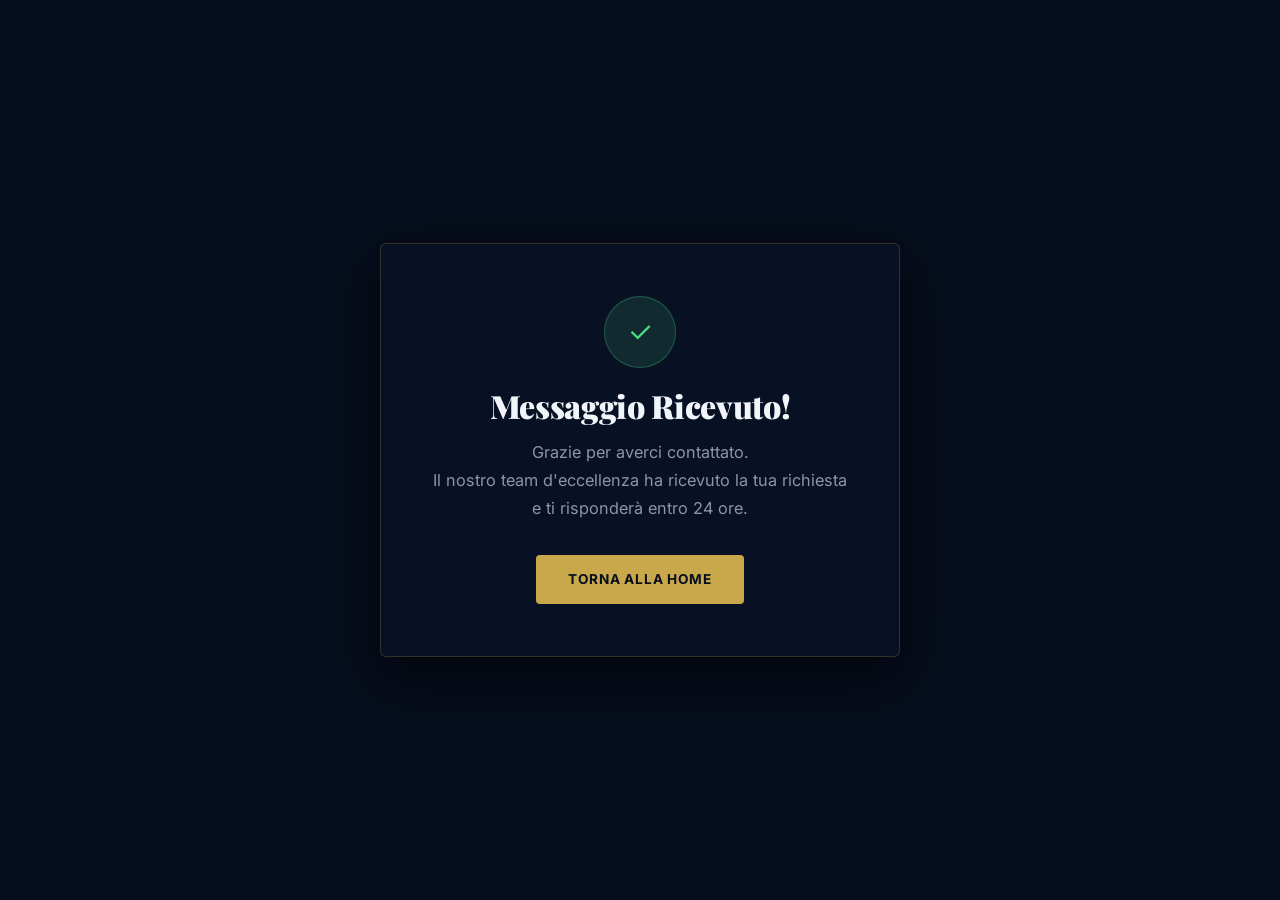
<file: grazie.html>
<!DOCTYPE html>
<html lang="it">
<head>
    <meta charset="UTF-8">
    <meta name="viewport" content="width=device-width, initial-scale=1.0">
    <title>Grazie — EdilPro Template</title>
    <meta name="robots" content="noindex, nofollow">
    <link href="https://fonts.googleapis.com/css2?family=Inter:wght@300;400;600;800&family=Playfair+Display:wght@700;900&display=swap" rel="stylesheet">
    <link rel="icon" type="image/svg+xml" href="favicon.svg">
    <link rel="stylesheet" href="style.css">
    <style>
        * { box-sizing: border-box; margin: 0; padding: 0; }
        body { 
            display: flex; align-items: center; justify-content: center;
            min-height: 100vh; text-align: center; background: var(--bg-primary);
            flex-direction: column; padding: 20px;
            font-family: 'Inter', sans-serif;
        }
        .success-card { 
            background: var(--bg-card);
            backdrop-filter: blur(12px);
            -webkit-backdrop-filter: blur(12px);
            padding: 52px;
            border-radius: 6px;
            border: 1px solid var(--border);
            width: 100%; max-width: 520px;
            box-shadow: var(--shadow-lg);
        }
        .success-icon { 
            width: 72px; height: 72px; border-radius: 50%;
            background: rgba(74,222,128,0.12);
            border: 1px solid rgba(74,222,128,0.3);
            display: flex; align-items: center; justify-content: center;
            font-size: 1.8rem; margin: 0 auto 20px;
            color: #4ADE80;
        }
        h1 { color: var(--text-primary); margin-bottom: 15px; font-size: 2rem; font-weight: 900; font-family: 'Playfair Display', serif; }
        p { color: var(--text-secondary); margin-bottom: 32px; line-height: 1.7; font-size: 1.02rem; }
        .btn-home { 
            background: var(--accent); color: #060D1C; padding: 14px 32px;
            text-decoration: none; border-radius: 4px; font-weight: 700;
            font-size: 0.85rem; letter-spacing: 0.06em; text-transform: uppercase;
            transition: all 0.22s ease; display: inline-block;
        }
        .btn-home:hover { background: var(--accent-light); transform: translateY(-2px); box-shadow: 0 8px 28px rgba(201,168,76,0.4); }
        @media (max-width: 480px) {
            .success-card { padding: 32px 20px; }
            h1 { font-size: 1.6rem; }
            .btn-home { width: 100%; text-align: center; }
        }
    </style>
</head>
<body>
    <div class="success-card">
        <div style="font-size: 60px; color: #4ADE80; margin-bottom: 10px;">
            <div class="success-icon">✓</div>
        </div>
        <h1>Messaggio Ricevuto!</h1>
        <p>Grazie per averci contattato.<br>Il nostro team d'eccellenza ha ricevuto la tua richiesta e ti risponderà entro 24 ore.</p>
        <a href="index.html" class="btn-home">Torna alla Home</a>
    </div>
    <script src="config.js"></script>
</body>
</html>
</file>
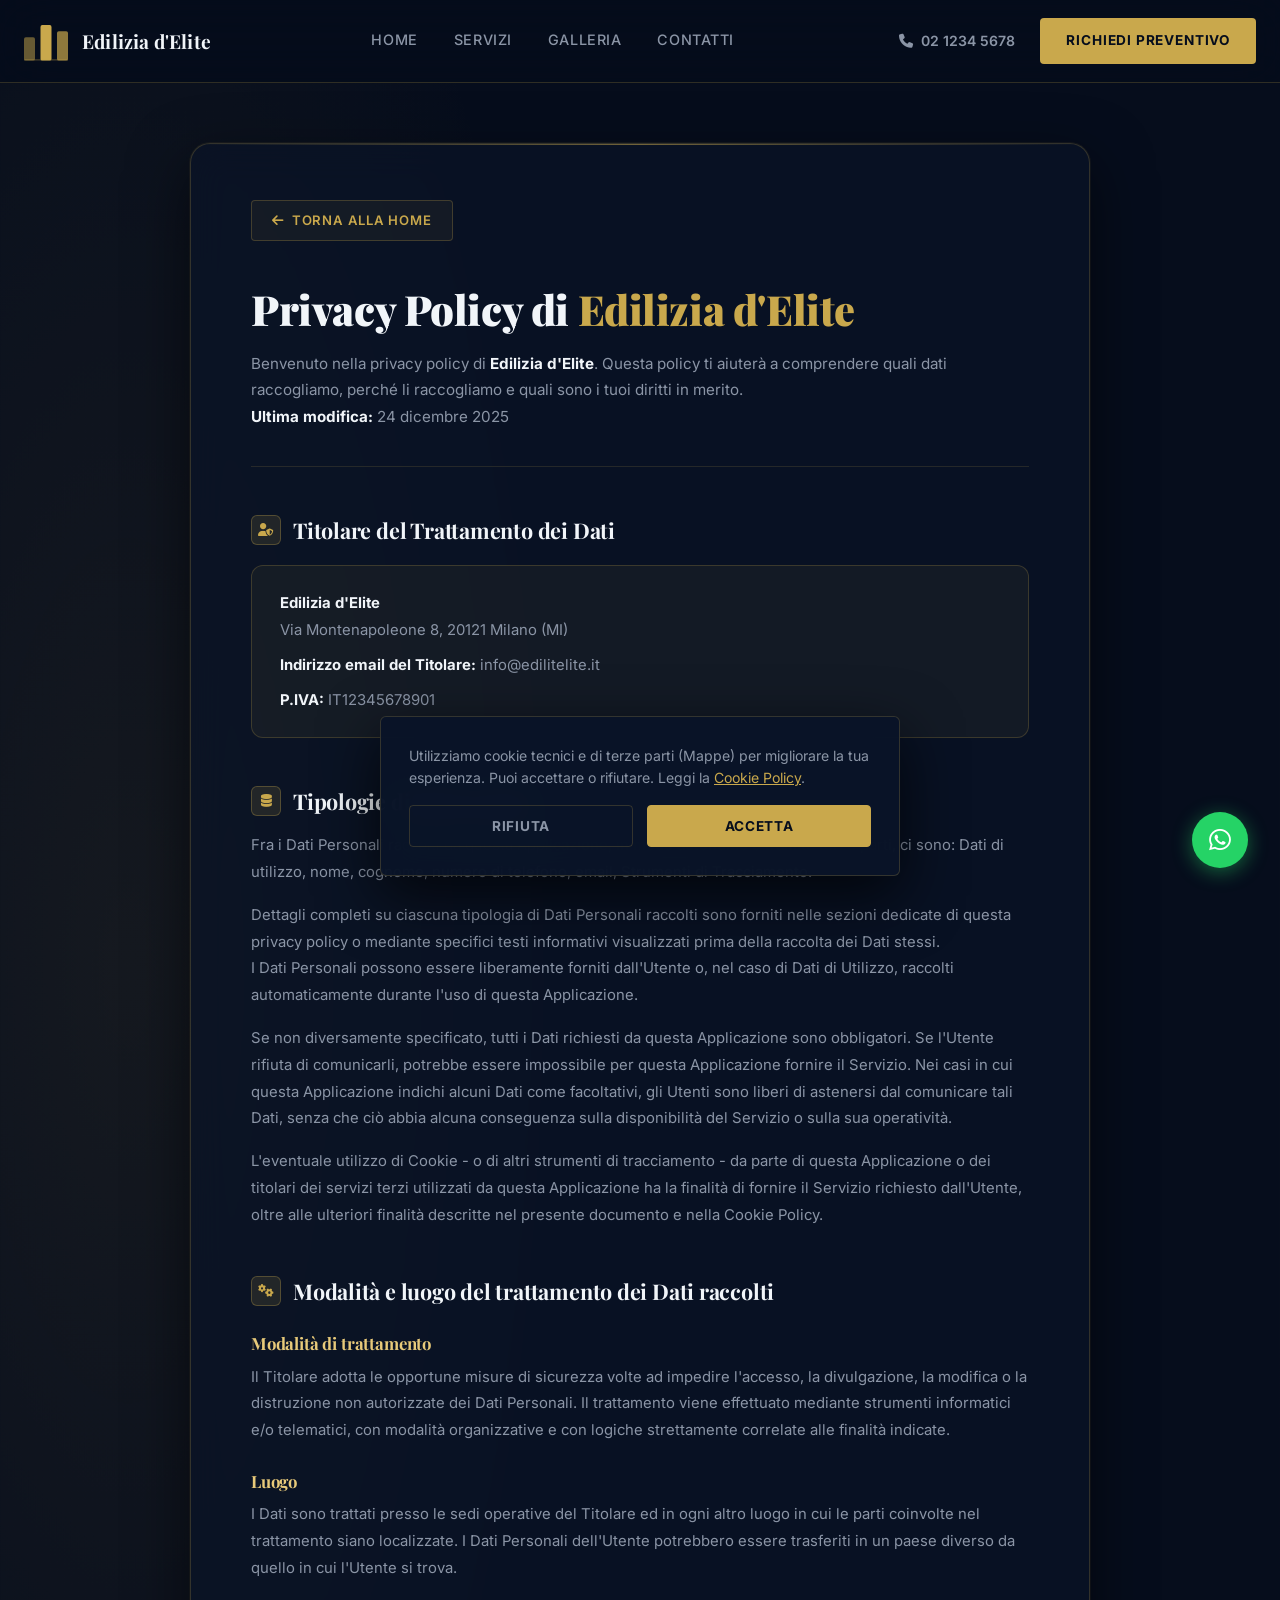
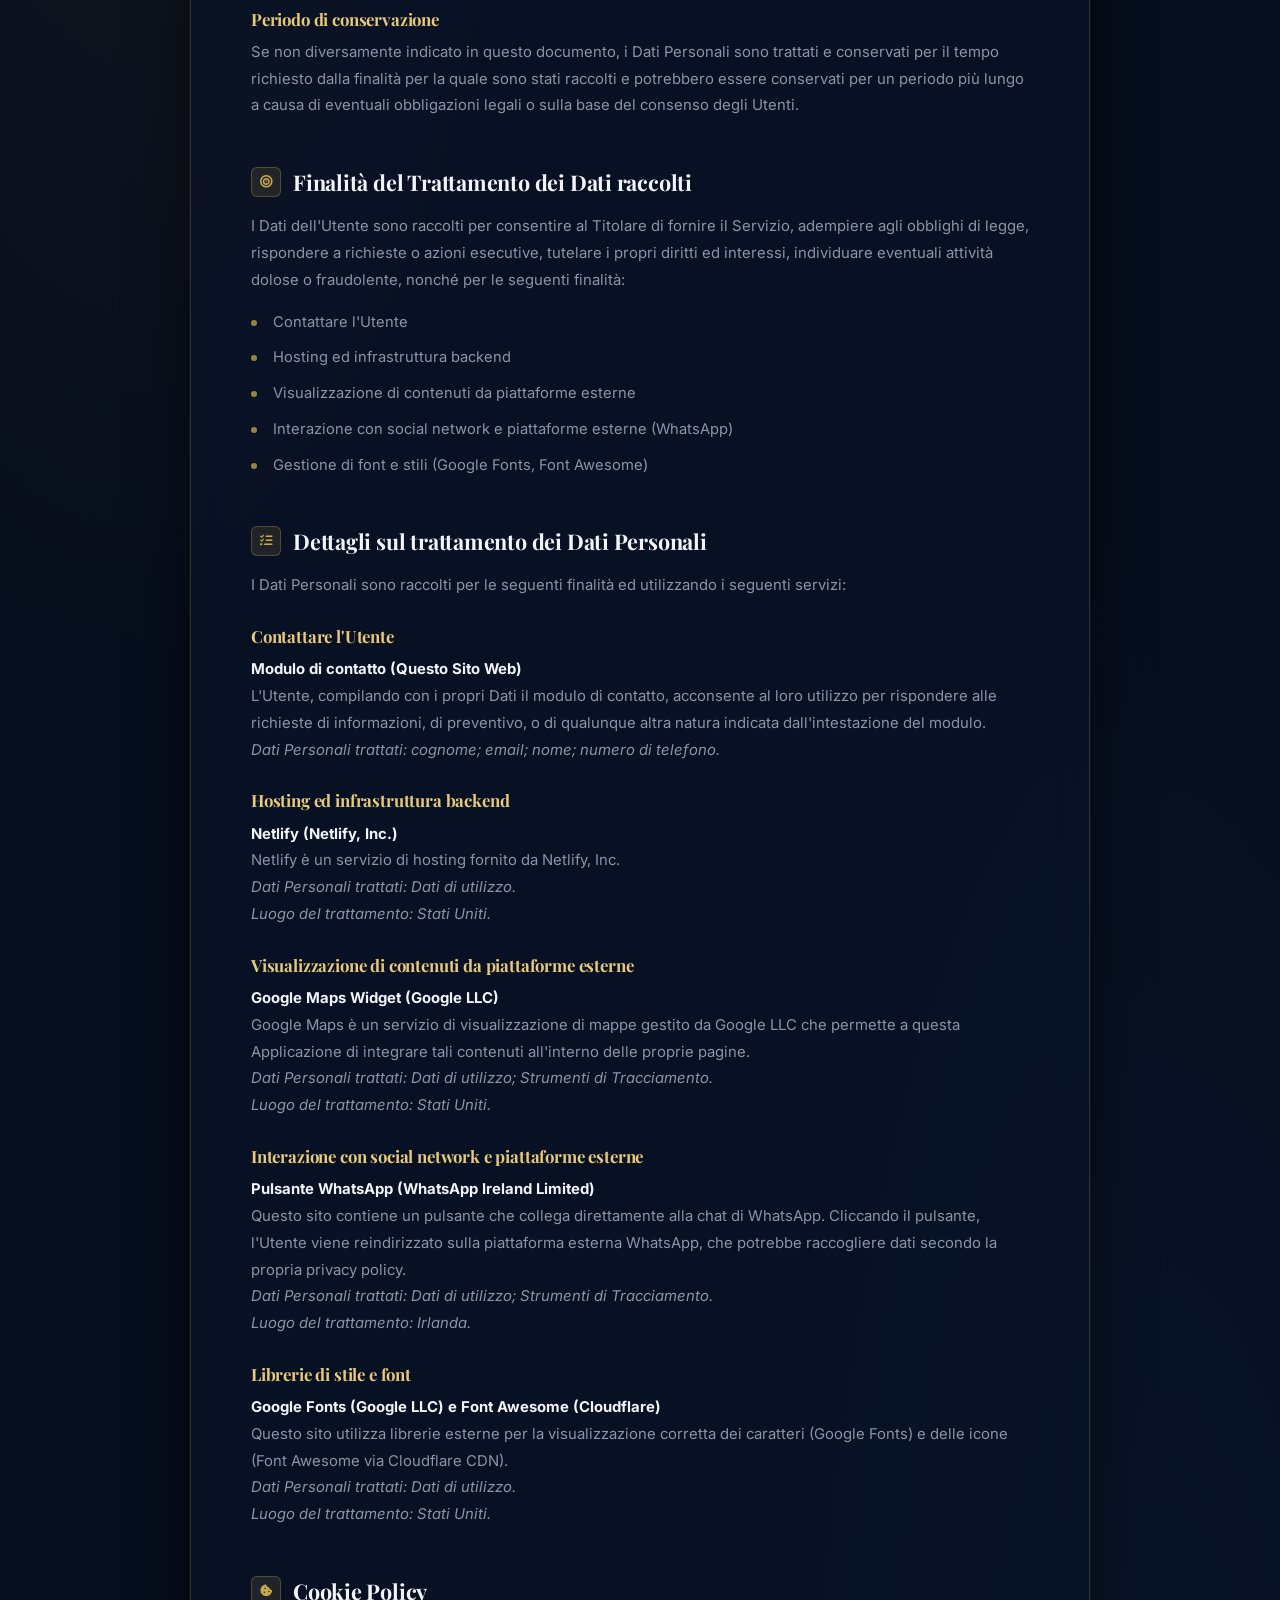
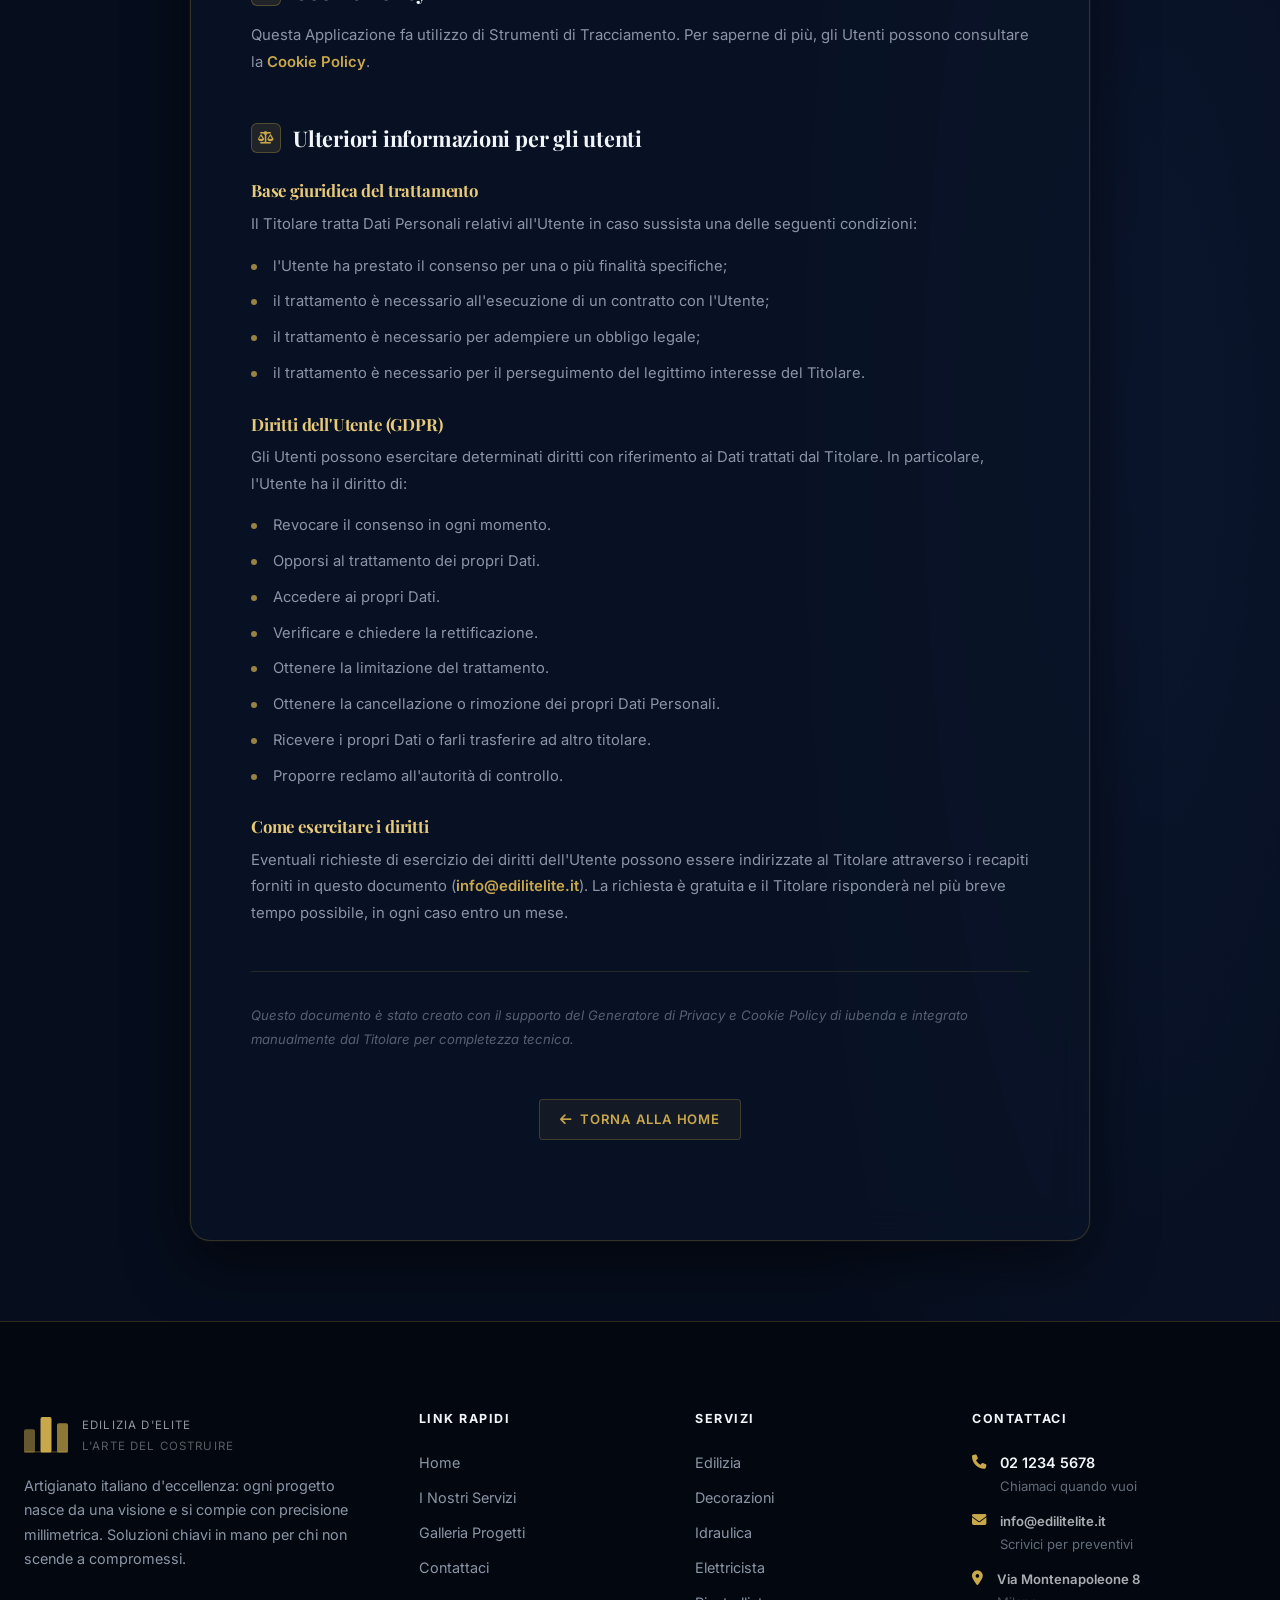
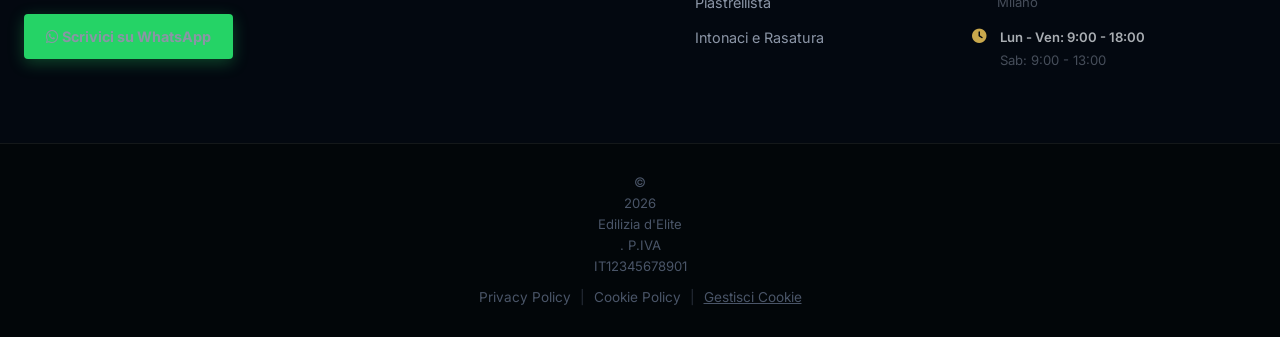
<file: privacy.html>
<!DOCTYPE html>
<html lang="it">
<head>
    <meta charset="UTF-8">
    <meta name="viewport" content="width=device-width, initial-scale=1.0">
    <title>Privacy Policy — EdilPro</title>
    <meta name="robots" content="noindex">
    <link rel="stylesheet" href="https://cdnjs.cloudflare.com/ajax/libs/font-awesome/6.4.0/css/all.min.css">
    <link href="https://fonts.googleapis.com/css2?family=Inter:wght@300;400;500;600;700;800&family=Playfair+Display:ital,wght@0,700;0,900;1,700&display=swap" rel="stylesheet">
    <link rel="icon" type="image/svg+xml" href="favicon.svg">
    <link rel="stylesheet" href="style.css">

    <style>
        /* Legal page background with radial gradient "luci" */
        .legal-page-bg {
            min-height: 100vh;
            background:
                radial-gradient(ellipse 60% 50% at 10% 20%, rgba(201,168,76,0.08) 0%, transparent 60%),
                radial-gradient(ellipse 50% 55% at 90% 80%, rgba(30,60,120,0.18) 0%, transparent 65%),
                var(--bg-primary);
            padding: 60px 20px 80px;
            position: relative;
        }

        /* Main glassmorphism card */
        .legal-card {
            max-width: 900px;
            margin: 0 auto;
            background: rgba(10, 20, 40, 0.72);
            backdrop-filter: blur(18px);
            -webkit-backdrop-filter: blur(18px);
            border: 1px solid rgba(201, 168, 76, 0.22);
            border-radius: 20px;
            padding: 56px 60px;
            box-shadow: 0 20px 60px rgba(0,0,0,0.55), 0 0 0 1px rgba(201,168,76,0.08);
            position: relative;
            overflow: hidden;
        }

        /* Subtle top-edge gold line */
        .legal-card::before {
            content: '';
            position: absolute;
            top: 0; left: 0; right: 0;
            height: 1px;
            background: linear-gradient(90deg, transparent, rgba(201,168,76,0.55), transparent);
        }

        /* Back to home button */
        .btn-back-home {
            display: inline-flex;
            align-items: center;
            gap: 8px;
            color: var(--text-secondary);
            font-family: 'Inter', sans-serif;
            font-size: 0.82rem;
            font-weight: 600;
            letter-spacing: 0.06em;
            text-transform: uppercase;
            border: 1px solid rgba(201,168,76,0.25);
            padding: 9px 20px;
            border-radius: 4px;
            margin-bottom: 44px;
            transition: all 0.25s ease;
            background: rgba(201,168,76,0.06);
        }
        .btn-back-home:hover {
            border-color: var(--accent);
            color: var(--accent);
            background: rgba(201,168,76,0.12);
            transform: translateX(-3px);
        }

        /* Typography */
        .legal-card h1 {
            font-family: 'Playfair Display', Georgia, serif;
            font-size: clamp(1.9rem, 3.5vw, 2.6rem);
            font-weight: 900;
            color: var(--text-primary);
            margin-bottom: 18px;
            line-height: 1.15;
        }
        .legal-card h1 .accent { color: var(--accent); }

        .legal-card .legal-intro {
            color: var(--text-secondary);
            font-family: 'Inter', sans-serif;
            font-size: 0.95rem;
            line-height: 1.75;
            margin-bottom: 48px;
            padding-bottom: 36px;
            border-bottom: 1px solid rgba(201,168,76,0.15);
        }

        .legal-card h2 {
            font-family: 'Playfair Display', Georgia, serif;
            font-size: 1.35rem;
            font-weight: 700;
            color: var(--text-primary);
            margin-top: 48px;
            margin-bottom: 16px;
            display: flex;
            align-items: center;
            gap: 12px;
        }
        .legal-card h2 .section-icon {
            width: 30px; height: 30px;
            background: rgba(201,168,76,0.12);
            border: 1px solid rgba(201,168,76,0.30);
            border-radius: 6px;
            display: flex; justify-content: center; align-items: center;
            color: var(--accent);
            font-size: 0.78rem;
            flex-shrink: 0;
        }

        .legal-card h3 {
            font-family: 'Playfair Display', Georgia, serif;
            font-size: 1.05rem;
            font-weight: 700;
            color: var(--accent-light);
            margin-top: 28px;
            margin-bottom: 10px;
        }

        .legal-card p {
            font-family: 'Inter', sans-serif;
            font-size: 0.93rem;
            color: var(--text-secondary);
            line-height: 1.8;
            margin-bottom: 16px;
        }

        .legal-card strong { color: var(--text-primary); }

        .legal-card ul {
            list-style: none;
            margin: 0 0 20px 0;
            padding: 0;
        }
        .legal-card ul li {
            font-family: 'Inter', sans-serif;
            font-size: 0.92rem;
            color: var(--text-secondary);
            line-height: 1.75;
            margin-bottom: 10px;
            padding-left: 22px;
            position: relative;
        }
        .legal-card ul li::before {
            content: '';
            position: absolute;
            left: 0;
            top: 10px;
            width: 6px; height: 6px;
            background: var(--accent);
            border-radius: 50%;
            opacity: 0.75;
        }

        /* Info/owner box */
        .owner-box {
            background: rgba(201,168,76,0.06);
            border: 1px solid rgba(201,168,76,0.22);
            padding: 24px 28px;
            border-radius: 12px;
            margin: 20px 0 28px;
        }
        .owner-box p { margin-bottom: 8px; }
        .owner-box p:last-child { margin-bottom: 0; }

        /* Legal links */
        .legal-card a {
            color: var(--accent);
            text-decoration: none;
            font-weight: 600;
            transition: color 0.2s;
        }
        .legal-card a:hover { color: var(--accent-light); text-decoration: underline; }

        /* Divider */
        .legal-divider {
            border: none;
            border-top: 1px solid rgba(201,168,76,0.15);
            margin: 44px 0 32px;
        }

        /* Footer note */
        .legal-note {
            font-size: 0.82rem !important;
            font-style: italic;
            opacity: 0.6;
        }

        /* "Back to Home" at the bottom */
        .back-home-bottom {
            text-align: center;
            margin-top: 48px;
        }

        @media (max-width: 768px) {
            .legal-card { padding: 32px 24px; border-radius: 16px; }
            .legal-card h2 { font-size: 1.15rem; }
        }
    </style>
</head>
<body>

    <header id="main-header">
        <div class="container nav-wrapper">
            <a href="index.html" class="logo">
                <div class="logo-icon">
                    <svg width="36" height="32" viewBox="0 0 36 32" fill="none" xmlns="http://www.w3.org/2000/svg">
                        <rect x="0"   y="13" width="9" height="19" rx="1.5" fill="currentColor" opacity="0.5"/>
                        <rect x="13.5" y="3" width="9" height="29" rx="1.5" fill="currentColor"/>
                        <rect x="27"  y="8" width="9" height="24" rx="1.5" fill="currentColor" opacity="0.7"/>
                        <rect x="0"   y="31" width="36" height="1" rx="0.5" fill="currentColor" opacity="0.35"/>
                    </svg>
                </div>
                <span data-config="nomeAzienda">Edilizia d'Elite</span>
            </a>
            <nav class="desktop-menu">
                <a href="index.html">Home</a>
                <a href="servizi.html">Servizi</a>
                <a href="galleria.html">Galleria</a>
                <a href="contatti.html">Contatti</a>
            </nav>
            <div class="header-right">
                <a data-config-href="tel:{telefonoHref}" href="#" class="phone-cta"><i class="fa-solid fa-phone"></i> <span data-config="telefono">02 1234 5678</span></a>
                <a href="contatti.html#preventivo" class="btn-red desktop-btn">Richiedi Preventivo</a>
                <div class="mobile-menu-btn" onclick="toggleMenu()"><i class="fa-solid fa-bars"></i></div>
            </div>
        </div>
    </header>

    <div class="mobile-menu" id="mobileMenu">
        <a href="index.html">Home</a>
        <a href="servizi.html">Servizi</a>
        <a href="galleria.html">Galleria</a>
        <a href="contatti.html">Contatti</a>
        <a href="contatti.html#preventivo" class="btn-red" style="text-align:center; margin-top:20px; justify-content: center;">Richiedi Preventivo</a>
    </div>

    <main class="legal-page-bg">
        <div class="legal-card">

            <a href="index.html" class="btn-back-home"><i class="fa-solid fa-arrow-left"></i> Torna alla Home</a>

            <h1>Privacy Policy di <span class="accent"><span data-config="nomeAzienda">EdilPro</span></span></h1>
            <p class="legal-intro">Benvenuto nella privacy policy di <strong><span data-config="nomeAzienda">EdilPro</span></strong>. Questa policy ti aiuterà a comprendere quali dati raccogliamo, perché li raccogliamo e quali sono i tuoi diritti in merito.<br>
            <strong>Ultima modifica:</strong> 24 dicembre 2025</p>

            <h2><span class="section-icon"><i class="fa-solid fa-user-shield"></i></span> Titolare del Trattamento dei Dati</h2>
            <div class="owner-box">
                <p><strong><span data-config="nomeAzienda">EdilPro</span></strong><br>
                <span data-config="indirizzo">Via Roma 1</span>, <span data-config="cap">20100</span> <span data-config="citta">Milano</span> (<span data-config="provincia">MI</span>)</p>
                <p><strong>Indirizzo email del Titolare:</strong> <span data-config="email">info@edilpro.it</span></p>
                <p><strong>P.IVA:</strong> <span data-config="pIva">IT00000000000</span></p>
            </div>

            <h2><span class="section-icon"><i class="fa-solid fa-database"></i></span> Tipologie di Dati raccolti</h2>
            <p>Fra i Dati Personali raccolti da questa Applicazione, in modo autonomo o tramite terze parti, ci sono: Dati di utilizzo, nome, cognome, numero di telefono, email, Strumenti di Tracciamento.</p>
            <p>Dettagli completi su ciascuna tipologia di Dati Personali raccolti sono forniti nelle sezioni dedicate di questa privacy policy o mediante specifici testi informativi visualizzati prima della raccolta dei Dati stessi.<br>
            I Dati Personali possono essere liberamente forniti dall&#39;Utente o, nel caso di Dati di Utilizzo, raccolti automaticamente durante l&#39;uso di questa Applicazione.</p>
            <p>Se non diversamente specificato, tutti i Dati richiesti da questa Applicazione sono obbligatori. Se l&#39;Utente rifiuta di comunicarli, potrebbe essere impossibile per questa Applicazione fornire il Servizio. Nei casi in cui questa Applicazione indichi alcuni Dati come facoltativi, gli Utenti sono liberi di astenersi dal comunicare tali Dati, senza che ciò abbia alcuna conseguenza sulla disponibilità del Servizio o sulla sua operatività.</p>
            <p>L&#39;eventuale utilizzo di Cookie - o di altri strumenti di tracciamento - da parte di questa Applicazione o dei titolari dei servizi terzi utilizzati da questa Applicazione ha la finalità di fornire il Servizio richiesto dall&#39;Utente, oltre alle ulteriori finalità descritte nel presente documento e nella Cookie Policy.</p>

            <h2><span class="section-icon"><i class="fa-solid fa-gears"></i></span> Modalità e luogo del trattamento dei Dati raccolti</h2>
            <h3>Modalità di trattamento</h3>
            <p>Il Titolare adotta le opportune misure di sicurezza volte ad impedire l&#39;accesso, la divulgazione, la modifica o la distruzione non autorizzate dei Dati Personali. Il trattamento viene effettuato mediante strumenti informatici e/o telematici, con modalità organizzative e con logiche strettamente correlate alle finalità indicate.</p>

            <h3>Luogo</h3>
            <p>I Dati sono trattati presso le sedi operative del Titolare ed in ogni altro luogo in cui le parti coinvolte nel trattamento siano localizzate. I Dati Personali dell&#39;Utente potrebbero essere trasferiti in un paese diverso da quello in cui l&#39;Utente si trova.</p>

            <h3>Periodo di conservazione</h3>
            <p>Se non diversamente indicato in questo documento, i Dati Personali sono trattati e conservati per il tempo richiesto dalla finalità per la quale sono stati raccolti e potrebbero essere conservati per un periodo più lungo a causa di eventuali obbligazioni legali o sulla base del consenso degli Utenti.</p>

            <h2><span class="section-icon"><i class="fa-solid fa-bullseye"></i></span> Finalità del Trattamento dei Dati raccolti</h2>
            <p>I Dati dell&#39;Utente sono raccolti per consentire al Titolare di fornire il Servizio, adempiere agli obblighi di legge, rispondere a richieste o azioni esecutive, tutelare i propri diritti ed interessi, individuare eventuali attività dolose o fraudolente, nonché per le seguenti finalità:</p>
            <ul>
                <li>Contattare l&#39;Utente</li>
                <li>Hosting ed infrastruttura backend</li>
                <li>Visualizzazione di contenuti da piattaforme esterne</li>
                <li>Interazione con social network e piattaforme esterne (WhatsApp)</li>
                <li>Gestione di font e stili (Google Fonts, Font Awesome)</li>
            </ul>

            <h2><span class="section-icon"><i class="fa-solid fa-list-check"></i></span> Dettagli sul trattamento dei Dati Personali</h2>
            <p>I Dati Personali sono raccolti per le seguenti finalità ed utilizzando i seguenti servizi:</p>

            <h3>Contattare l&#39;Utente</h3>
            <p><strong>Modulo di contatto (Questo Sito Web)</strong><br>
            L&#39;Utente, compilando con i propri Dati il modulo di contatto, acconsente al loro utilizzo per rispondere alle richieste di informazioni, di preventivo, o di qualunque altra natura indicata dall&#39;intestazione del modulo.<br>
            <em>Dati Personali trattati: cognome; email; nome; numero di telefono.</em></p>

            <h3>Hosting ed infrastruttura backend</h3>
            <p><strong>Netlify (Netlify, Inc.)</strong><br>
            Netlify è un servizio di hosting fornito da Netlify, Inc.<br>
            <em>Dati Personali trattati: Dati di utilizzo.</em><br>
            <em>Luogo del trattamento: Stati Uniti.</em></p>

            <h3>Visualizzazione di contenuti da piattaforme esterne</h3>
            <p><strong>Google Maps Widget (Google LLC)</strong><br>
            Google Maps è un servizio di visualizzazione di mappe gestito da Google LLC che permette a questa Applicazione di integrare tali contenuti all&#39;interno delle proprie pagine.<br>
            <em>Dati Personali trattati: Dati di utilizzo; Strumenti di Tracciamento.</em><br>
            <em>Luogo del trattamento: Stati Uniti.</em></p>

            <h3>Interazione con social network e piattaforme esterne</h3>
            <p><strong>Pulsante WhatsApp (WhatsApp Ireland Limited)</strong><br>
            Questo sito contiene un pulsante che collega direttamente alla chat di WhatsApp. Cliccando il pulsante, l&#39;Utente viene reindirizzato sulla piattaforma esterna WhatsApp, che potrebbe raccogliere dati secondo la propria privacy policy.<br>
            <em>Dati Personali trattati: Dati di utilizzo; Strumenti di Tracciamento.</em><br>
            <em>Luogo del trattamento: Irlanda.</em></p>

            <h3>Librerie di stile e font</h3>
            <p><strong>Google Fonts (Google LLC) e Font Awesome (Cloudflare)</strong><br>
            Questo sito utilizza librerie esterne per la visualizzazione corretta dei caratteri (Google Fonts) e delle icone (Font Awesome via Cloudflare CDN).<br>
            <em>Dati Personali trattati: Dati di utilizzo.</em><br>
            <em>Luogo del trattamento: Stati Uniti.</em></p>

            <h2><span class="section-icon"><i class="fa-solid fa-cookie-bite"></i></span> Cookie Policy</h2>
            <p>Questa Applicazione fa utilizzo di Strumenti di Tracciamento. Per saperne di più, gli Utenti possono consultare la <a href="cookie.html">Cookie Policy</a>.</p>

            <h2><span class="section-icon"><i class="fa-solid fa-scale-balanced"></i></span> Ulteriori informazioni per gli utenti</h2>
            <h3>Base giuridica del trattamento</h3>
            <p>Il Titolare tratta Dati Personali relativi all&#39;Utente in caso sussista una delle seguenti condizioni:</p>
            <ul>
                <li>l&#39;Utente ha prestato il consenso per una o più finalità specifiche;</li>
                <li>il trattamento è necessario all&#39;esecuzione di un contratto con l&#39;Utente;</li>
                <li>il trattamento è necessario per adempiere un obbligo legale;</li>
                <li>il trattamento è necessario per il perseguimento del legittimo interesse del Titolare.</li>
            </ul>

            <h3>Diritti dell&#39;Utente (GDPR)</h3>
            <p>Gli Utenti possono esercitare determinati diritti con riferimento ai Dati trattati dal Titolare. In particolare, l&#39;Utente ha il diritto di:</p>
            <ul>
                <li>Revocare il consenso in ogni momento.</li>
                <li>Opporsi al trattamento dei propri Dati.</li>
                <li>Accedere ai propri Dati.</li>
                <li>Verificare e chiedere la rettificazione.</li>
                <li>Ottenere la limitazione del trattamento.</li>
                <li>Ottenere la cancellazione o rimozione dei propri Dati Personali.</li>
                <li>Ricevere i propri Dati o farli trasferire ad altro titolare.</li>
                <li>Proporre reclamo all&#39;autorità di controllo.</li>
            </ul>

            <h3>Come esercitare i diritti</h3>
            <p>Eventuali richieste di esercizio dei diritti dell&#39;Utente possono essere indirizzate al Titolare attraverso i recapiti forniti in questo documento (<a href="#" data-config-href="mailto:{email}"><span data-config="email">info@edilpro.it</span></a>). La richiesta è gratuita e il Titolare risponderà nel più breve tempo possibile, in ogni caso entro un mese.</p>

            <hr class="legal-divider">
            <p class="legal-note">
                <em>Questo documento è stato creato con il supporto del Generatore di Privacy e Cookie Policy di iubenda e integrato manualmente dal Titolare per completezza tecnica.</em>
            </p>

            <div class="back-home-bottom">
                <a href="index.html" class="btn-back-home"><i class="fa-solid fa-arrow-left"></i> Torna alla Home</a>
            </div>

        </div>
    </main>

    <footer>
        <div class="container footer-grid">
            <div class="footer-col">
                <div class="footer-logo">
                    <div class="logo-icon">
                        <svg width="36" height="32" viewBox="0 0 36 32" fill="none" xmlns="http://www.w3.org/2000/svg">
                            <rect x="0"   y="13" width="9" height="19" rx="1.5" fill="currentColor" opacity="0.5"/>
                            <rect x="13.5" y="3" width="9" height="29" rx="1.5" fill="currentColor"/>
                            <rect x="27"  y="8" width="9" height="24" rx="1.5" fill="currentColor" opacity="0.7"/>
                            <rect x="0"   y="31" width="36" height="1" rx="0.5" fill="currentColor" opacity="0.35"/>
                        </svg>
                    </div>
                    <div class="logo-text"><span data-config="nomeAzienda">Edilizia d'Elite</span><br><span><span data-config="slogan">L'Arte del Costruire</span></span></div>
                </div>
                <p class="footer-desc"><span data-config="descrizioneBreve">Artigianato italiano d'eccellenza per spazi che parlano di lusso.</span></p>
                <a data-config-href="https://wa.me/{whatsapp}" href="#" class="btn-whatsapp" target="_blank" rel="noopener noreferrer"><i class="fa-brands fa-whatsapp"></i> Scrivici su WhatsApp</a>
            </div>
            <div class="footer-col">
                <h4>Link Rapidi</h4>
                <ul>
                    <li><a href="index.html">Home</a></li>
                    <li><a href="servizi.html">I Nostri Servizi</a></li>
                    <li><a href="galleria.html">Galleria Progetti</a></li>
                    <li><a href="contatti.html">Contattaci</a></li>
                </ul>
            </div>
            <div class="footer-col">
                <h4>Servizi</h4>
                <ul>
                    <li><a href="servizi.html">Edilizia</a></li>
                    <li><a href="servizi.html">Decorazioni</a></li>
                    <li><a href="servizi.html">Idraulica</a></li>
                    <li><a href="servizi.html">Elettricista</a></li>
                    <li><a href="servizi.html">Piastrellista</a></li>
                    <li><a href="servizi.html">Intonaci e Rasatura</a></li>
                </ul>
            </div>
            <div class="footer-col">
                <h4>Contattaci</h4>
                <ul class="contact-list">
                    <li>
                        <i class="fa-solid fa-phone"></i>
                        <div>
                            <strong><a data-config-href="tel:{telefonoHref}" href="#" style="color:var(--text-primary); text-decoration: none;" data-config="telefono">02 1234 5678</a></strong>
                            <span>Chiamaci quando vuoi</span>
                        </div>
                    </li>
                    <li>
                        <i class="fa-solid fa-envelope"></i>
                        <div>
                            <strong><a href="contatti.html#preventivo" style="color:var(--text-primary); text-decoration: none;"><span data-config="email">info@edilitelite.it</span></a></strong>
                            <span>Scrivici per preventivi</span>
                        </div>
                    </li>
                    <li>
                        <i class="fa-solid fa-location-dot"></i>
                        <div>
                            <strong><a data-config-href="https://www.google.com/maps/search/?api=1&query={mappaQuery}" href="#" target="_blank" rel="noopener noreferrer" style="color:var(--text-primary); text-decoration: none;"><span data-config="indirizzo">Via Montenapoleone 8</span></a></strong>
                            <span><span data-config="citta">Milano</span></span>
                        </div>
                    </li>
                    <li>
                        <i class="fa-solid fa-clock"></i>
                        <div>
                            <strong><span data-config="orariSettimana">Lun - Ven: 9:00 - 18:00</span></strong>
                            <span><span data-config="orariSabato">Sab: 9:00 - 13:00</span></span>
                        </div>
                    </li>
                </ul>
            </div>
        </div>
        <div class="footer-bottom">
            <div class="container bottom-flex">
                <div class="bottom-left">
                    &copy; <span data-anno></span> <span data-config="nomeAzienda">Edilizia d'Elite</span>. P.IVA <span data-config="pIva">IT12345678901</span>
                    <div style="margin-top: 10px; font-size: 0.85rem;">
                        <a href="privacy.html" class="legal-link">Privacy Policy</a>
                        <span style="opacity: 0.5; margin: 0 5px;">|</span>
                        <a href="cookie.html" class="legal-link">Cookie Policy</a>
                        <span style="opacity: 0.5; margin: 0 5px;">|</span>
                        <a href="#" onclick="reopenBanner(); return false;" class="legal-link" style="text-decoration: underline;">Gestisci Cookie</a>
                    </div>
                </div>
            </div>
        </div>
    </footer>

    <div id="cookie-banner">
        <p>
            Utilizziamo cookie tecnici e di terze parti (Mappe) per migliorare la tua esperienza.
            Puoi accettare o rifiutare.
            Leggi la <a href="cookie.html" style="color: var(--accent); text-decoration: underline;">Cookie Policy</a>.
        </p>
        <div class="cookie-buttons">
            <button onclick="rejectCookies()" class="btn-cookie-outline">Rifiuta</button>
            <button onclick="acceptCookies()" class="btn-cookie-fill">Accetta</button>
        </div>
    </div>

    <!-- Floating WhatsApp Button -->
    <a data-config-href="https://wa.me/{whatsapp}" href="#" class="whatsapp-float" target="_blank" rel="noopener noreferrer" aria-label="Contattaci su WhatsApp">
        <i class="fa-brands fa-whatsapp"></i>
    </a>
    <script>
        function toggleMenu() { 
            const menu = document.getElementById('mobileMenu');
            if(menu) menu.style.display = (menu.style.display === 'flex') ? 'none' : 'flex'; 
        }
        function acceptCookies() {
            document.getElementById('cookie-banner').classList.remove('show');
            localStorage.setItem('cookieConsent', 'accepted');
        }
        function rejectCookies() {
            document.getElementById('cookie-banner').classList.remove('show');
            localStorage.setItem('cookieConsent', 'rejected');
        }
        function reopenBanner() {
            document.getElementById('cookie-banner').classList.add('show');
        }
        window.addEventListener('load', function() {
            if (!localStorage.getItem('cookieConsent')) {
                setTimeout(() => document.getElementById('cookie-banner').classList.add('show'), 1000);
            }
        });
    </script>
    <script src="config.js"></script>
</body>
</html>
</file>
<file: style.css>
/* ============================================================
   EDILIZIA D'ELITE — Luxury Design System
   Dark Navy + Gold | Glassmorphism | Premium UI
   ============================================================ */

/* --- 1. VARIABLES & RESET --- */
:root {
    /* Luxury Palette */
    --bg-primary:     #060D1C;
    --bg-secondary:   #0A1428;
    --bg-surface:     #0F1E38;
    --bg-card:        rgba(10, 20, 40, 0.70);

    /* Gold Accent */
    --accent:         #C9A84C;
    --accent-light:   #E8CA7A;
    --accent-dim:     rgba(201, 168, 76, 0.15);
    --accent-glow:    rgba(201, 168, 76, 0.25);

    /* Text */
    --text-primary:   #F1F5F9;
    --text-secondary: #8B95A6;
    --text-muted:     #4A5568;

    /* Borders */
    --border:         rgba(201, 168, 76, 0.22);
    --border-subtle:  rgba(255, 255, 255, 0.07);

    /* Shadows */
    --shadow-sm:      0 2px 12px rgba(0, 0, 0, 0.4);
    --shadow-md:      0 8px 32px rgba(0, 0, 0, 0.45);
    --shadow-lg:      0 20px 60px rgba(0, 0, 0, 0.6);
    --shadow-glow:    0 0 40px rgba(201, 168, 76, 0.12);

    /* Legacy aliases — keep existing HTML data-config logic intact */
    --primary-red:    var(--accent);
    --primary-dark:   #0A1428;
    --text-main:      var(--text-primary);
    --text-light:     var(--text-secondary);
    --white:          #ffffff;
    --border-old:     rgba(201, 168, 76, 0.22);
}

*, *::before, *::after { margin: 0; padding: 0; box-sizing: border-box; }

html { scroll-behavior: smooth; }

body {
    font-family: 'Inter', sans-serif;
    color: var(--text-primary);
    line-height: 1.6;
    background-color: var(--bg-primary);
    overflow-x: hidden;
}

h1, h2, h3, h4, h5 {
    font-family: 'Playfair Display', Georgia, serif;
    letter-spacing: -0.01em;
    line-height: 1.15;
}

a { text-decoration: none; transition: all 0.3s ease; }
ul { list-style: none; }
img { width: 100%; display: block; }


/* --- 2. HEADER — GLASSMORPHISM --- */
header {
    background: rgba(6, 13, 28, 0.82);
    backdrop-filter: blur(24px);
    -webkit-backdrop-filter: blur(24px);
    border-bottom: 1px solid var(--border);
    padding: 18px 0;
    position: sticky;
    top: 0;
    z-index: 2000;
    transition: padding 0.4s ease, background 0.4s ease, box-shadow 0.4s ease;
}

header.scrolled {
    padding: 10px 0;
    background: rgba(6, 13, 28, 0.97);
    box-shadow: 0 4px 40px rgba(0, 0, 0, 0.6);
}

.container {
    max-width: 1280px;
    margin: 0 auto;
    padding: 0 24px;
}

.nav-wrapper {
    display: flex;
    justify-content: space-between;
    align-items: center;
}

.logo {
    display: flex;
    align-items: center;
    gap: 14px;
    font-family: 'Playfair Display', serif;
    font-weight: 700;
    font-size: 1.2rem;
    color: var(--text-primary);
    letter-spacing: 0.01em;
}

.logo-icon {
    width: 44px;
    height: 40px;
    display: flex;
    align-items: center;
    justify-content: center;
    flex-shrink: 0;
    color: var(--accent);
}

.logo-icon svg { width: 100%; height: 100%; }

.desktop-menu { display: flex; gap: 36px; }
.desktop-menu a {
    color: var(--text-secondary);
    font-weight: 500;
    font-size: 0.9rem;
    letter-spacing: 0.04em;
    text-transform: uppercase;
    position: relative;
    padding-bottom: 3px;
}
.desktop-menu a::after {
    content: '';
    position: absolute;
    bottom: 0; left: 0;
    width: 0; height: 1px;
    background: var(--accent);
    transition: width 0.3s ease;
}
.desktop-menu a:hover,
.desktop-menu a[style*="color"] {
    color: var(--accent);
}
.desktop-menu a:hover::after { width: 100%; }

.header-right { display: flex; align-items: center; gap: 20px; }

.phone-cta {
    display: flex;
    align-items: center;
    gap: 8px;
    font-weight: 600;
    color: var(--text-secondary);
    font-size: 0.88rem;
    padding: 5px;
    transition: color 0.2s;
}
.phone-cta:hover { color: var(--accent); }

/* --- 3. BUTTONS — MICRO-INTERACTIONS --- */
.btn-red {
    background: var(--accent);
    color: #060D1C;
    padding: 12px 26px;
    border-radius: 4px;
    font-family: 'Inter', sans-serif;
    font-weight: 700;
    font-size: 0.85rem;
    letter-spacing: 0.06em;
    text-transform: uppercase;
    border: none;
    cursor: pointer;
    display: inline-flex;
    align-items: center;
    justify-content: center;
    gap: 8px;
    white-space: nowrap;
    position: relative;
    z-index: 10;
    transition: transform 0.22s ease, box-shadow 0.22s ease, background 0.22s ease;
}
.btn-red:hover {
    background: var(--accent-light);
    transform: translateY(-2px) scale(1.02);
    box-shadow: 0 8px 28px rgba(201, 168, 76, 0.45);
    color: #060D1C;
}
.btn-red:active { transform: translateY(0) scale(0.99); }

.btn-outline {
    background: transparent;
    border: 1px solid rgba(255, 255, 255, 0.25);
    color: var(--text-primary);
    padding: 12px 26px;
    border-radius: 4px;
    font-family: 'Inter', sans-serif;
    font-weight: 600;
    font-size: 0.85rem;
    letter-spacing: 0.04em;
    text-transform: uppercase;
    cursor: pointer;
    display: inline-flex;
    align-items: center;
    justify-content: center;
    gap: 10px;
    min-width: 160px;
    transition: all 0.25s ease;
    position: relative;
    z-index: 10;
}
.btn-outline:hover {
    border-color: var(--accent);
    color: var(--accent);
    background: rgba(201, 168, 76, 0.08);
    transform: translateY(-2px);
}

.mobile-menu-btn {
    display: none;
    font-size: 1.4rem;
    color: var(--text-primary);
    cursor: pointer;
    margin-left: 10px;
    padding: 10px;
    position: relative;
    z-index: 2001;
}

.mobile-menu {
    display: none;
    position: fixed;
    top: 70px;
    left: 0; width: 100%;
    background: rgba(6, 13, 28, 0.98);
    backdrop-filter: blur(20px);
    -webkit-backdrop-filter: blur(20px);
    padding: 24px;
    border-bottom: 1px solid var(--border);
    flex-direction: column;
    gap: 4px;
    box-shadow: 0 20px 40px rgba(0, 0, 0, 0.6);
    z-index: 1999;
}
.mobile-menu a {
    color: var(--text-secondary);
    font-weight: 600;
    font-size: 1rem;
    letter-spacing: 0.06em;
    text-transform: uppercase;
    padding: 14px 0;
    border-bottom: 1px solid var(--border-subtle);
    transition: color 0.2s;
}
.mobile-menu a:hover { color: var(--accent); }


/* --- 4. HERO SECTION — GLOW EFFECTS --- */
.hero {
    position: relative;
    padding: 100px 0 80px;
    background:
        radial-gradient(ellipse 70% 55% at 15% 50%, rgba(201,168,76,0.10) 0%, transparent 65%),
        radial-gradient(ellipse 50% 60% at 85% 30%, rgba(30,60,120,0.25) 0%, transparent 70%),
        linear-gradient(rgba(6, 13, 28, 0.88), rgba(6, 13, 28, 0.82)),
        url('https://images.unsplash.com/photo-1512917774080-9991f1c4c750?q=80&w=2000&auto=format&fit=crop');
    background-size: auto, auto, auto, cover;
    background-position: center, center, center, center;
    color: white;
    min-height: 88vh;
    display: flex;
    align-items: center;
    z-index: 1;
    overflow: hidden;
}

/* Architectural grid overlay */
.hero::before {
    content: '';
    position: absolute;
    inset: 0;
    background-image:
        linear-gradient(rgba(201,168,76,0.04) 1px, transparent 1px),
        linear-gradient(90deg, rgba(201,168,76,0.04) 1px, transparent 1px);
    background-size: 60px 60px;
    z-index: 0;
}

.hero-content { max-width: 760px; position: relative; z-index: 2; }

.pill-badge {
    background: rgba(201, 168, 76, 0.12);
    color: var(--accent-light);
    border: 1px solid rgba(201, 168, 76, 0.35);
    padding: 7px 18px;
    border-radius: 2px;
    font-size: 0.78rem;
    font-weight: 700;
    letter-spacing: 0.12em;
    text-transform: uppercase;
    display: inline-block;
    margin-bottom: 28px;
}

.hero h1 {
    font-size: clamp(2.6rem, 5vw, 4.2rem);
    line-height: 1.08;
    font-weight: 900;
    margin-bottom: 24px;
    color: var(--text-primary);
}
.hero h1 span {
    color: var(--accent);
    display: block;
}

.hero p {
    font-size: 1.12rem;
    color: var(--text-secondary);
    margin-bottom: 44px;
    max-width: 580px;
    line-height: 1.7;
    font-family: 'Inter', sans-serif;
}

.hero-actions {
    display: flex;
    gap: 16px;
    margin-bottom: 64px;
    flex-wrap: wrap;
}

.trust-row {
    display: flex;
    gap: 44px;
    border-top: 1px solid rgba(255, 255, 255, 0.08);
    padding-top: 32px;
}
.trust-item { display: flex; gap: 14px; align-items: center; }
.trust-icon {
    width: 42px; height: 42px;
    background: var(--accent-dim);
    border: 1px solid var(--border);
    border-radius: 4px;
    display: flex; justify-content: center; align-items: center;
    color: var(--accent);
    flex-shrink: 0;
}
.trust-text strong { display: block; font-size: 0.88rem; color: var(--text-primary); font-family: 'Inter', sans-serif; }
.trust-text span { font-size: 0.78rem; color: var(--text-secondary); }


/* --- 5. SECTION LAYOUT --- */
.section-padding { padding: 100px 0; position: relative; z-index: 1; }

.section-header { text-align: center; margin-bottom: 64px; }

.sub-title {
    color: var(--accent);
    font-weight: 700;
    font-size: 0.78rem;
    letter-spacing: 0.16em;
    text-transform: uppercase;
    font-family: 'Inter', sans-serif;
}

.main-title {
    font-size: clamp(1.9rem, 3.5vw, 2.6rem);
    color: var(--text-primary);
    font-weight: 800;
    margin-top: 12px;
}


/* --- 6. SERVICES — BENTO GRID --- */
.services-section {
    background: var(--bg-secondary);
    padding: 100px 0;
    position: relative;
    overflow: hidden;
}

/* Ambient glow behind services */
.services-section::before {
    content: '';
    position: absolute;
    top: -100px; left: 50%;
    transform: translateX(-50%);
    width: 800px; height: 400px;
    background: radial-gradient(ellipse, rgba(201,168,76,0.07) 0%, transparent 70%);
    pointer-events: none;
}

/* Bento Grid Layout */
.services-grid {
    display: grid;
    grid-template-columns: 2fr 1fr 1fr;
    grid-template-rows: minmax(260px, auto) minmax(240px, auto);
    gap: 16px;
}

.service-card:nth-child(1) {
    grid-column: 1;
    grid-row: 1 / 3;
    min-height: 500px;
}
.service-card:nth-child(2) { grid-column: 2; grid-row: 1; }
.service-card:nth-child(3) { grid-column: 3; grid-row: 1; }
.service-card:nth-child(4) { grid-column: 2; grid-row: 2; }
.service-card:nth-child(5) { grid-column: 3; grid-row: 2; }

/* 6th card spans full row below the bento */
.service-card:nth-child(6) {
    grid-column: 1 / 4;
    grid-row: 3;
    display: flex;
    flex-direction: row;
    align-items: center;
    gap: 28px;
    padding: 28px 36px;
}
.service-card:nth-child(6) .icon-box { margin-bottom: 0; flex-shrink: 0; }
.service-card:nth-child(6) .link-arrow { margin-top: auto; margin-left: auto; }

.service-card {
    background: var(--bg-card);
    backdrop-filter: blur(12px);
    -webkit-backdrop-filter: blur(12px);
    padding: 36px;
    border-radius: 6px;
    border: 1px solid var(--border-subtle);
    transition: transform 0.3s ease, box-shadow 0.3s ease, border-color 0.3s ease;
    display: flex;
    flex-direction: column;
    position: relative;
    overflow: hidden;
}

.service-card::before {
    content: '';
    position: absolute;
    top: 0; left: 0; right: 0;
    height: 1px;
    background: linear-gradient(90deg, transparent, rgba(201,168,76,0.4), transparent);
    opacity: 0;
    transition: opacity 0.3s ease;
}

.service-card:hover {
    transform: translateY(-4px);
    box-shadow: 0 16px 48px rgba(0,0,0,0.5), 0 0 0 1px var(--border);
    border-color: var(--border);
}
.service-card:hover::before { opacity: 1; }

.service-card h3 {
    font-size: 1.2rem;
    color: var(--text-primary);
    margin-bottom: 12px;
    font-weight: 700;
}

.service-card:nth-child(1) h3 { font-size: 1.5rem; margin-bottom: 16px; }

.service-card p {
    color: var(--text-secondary);
    font-size: 0.92rem;
    line-height: 1.65;
    flex: 1;
    font-family: 'Inter', sans-serif;
}

.icon-box {
    width: 48px; height: 48px;
    border-radius: 6px;
    display: flex; justify-content: center; align-items: center;
    margin-bottom: 24px;
    font-size: 1.2rem;
    flex-shrink: 0;
}
.icon-red    { background: rgba(201,168,76,0.12); color: var(--accent); }
.icon-blue   { background: rgba(59,130,246,0.12); color: #60A5FA; }
.icon-orange { background: rgba(234,88,12,0.12);  color: #FB923C; }
.icon-purple { background: rgba(124,58,237,0.12); color: #A78BFA; }
.icon-green  { background: rgba(22,163,74,0.12);  color: #4ADE80; }

.link-arrow {
    color: var(--accent);
    font-weight: 600;
    font-size: 0.85rem;
    letter-spacing: 0.05em;
    display: inline-flex;
    align-items: center;
    gap: 6px;
    margin-top: 20px;
    transition: gap 0.2s ease, color 0.2s ease;
    font-family: 'Inter', sans-serif;
}
.link-arrow:hover { gap: 10px; color: var(--accent-light); }


/* --- 7. GALLERY SECTION --- */
.gallery-section {
    background: var(--bg-primary);
    padding: 100px 0;
}

.filters {
    display: flex; justify-content: center; gap: 12px;
    margin-bottom: 44px; flex-wrap: wrap;
}
.filter-btn {
    background: transparent;
    border: 1px solid var(--border-subtle);
    padding: 9px 22px;
    border-radius: 2px;
    font-weight: 600;
    font-size: 0.8rem;
    letter-spacing: 0.07em;
    text-transform: uppercase;
    color: var(--text-secondary);
    cursor: pointer;
    transition: all 0.25s ease;
    font-family: 'Inter', sans-serif;
}
.filter-btn:hover { border-color: var(--border); color: var(--text-primary); }
.filter-btn.active {
    background: var(--accent);
    color: #060D1C;
    border-color: var(--accent);
    font-weight: 700;
}

.gallery-grid {
    display: grid;
    grid-template-columns: repeat(4, 1fr);
    gap: 12px;
}

.gallery-item {
    position: relative;
    border-radius: 4px;
    overflow: hidden;
    aspect-ratio: 1;
    cursor: pointer;
    border: 1px solid var(--border-subtle);
}
.gallery-item img {
    width: 100%; height: 100%;
    object-fit: cover;
    transition: transform 0.6s ease;
}
.gallery-item:hover img { transform: scale(1.08); }
.overlay-text {
    position: absolute;
    bottom: 0; left: 0; right: 0;
    padding: 20px;
    background: linear-gradient(to top, rgba(6,13,28,0.92), transparent);
    color: white;
    opacity: 0;
    transition: opacity 0.3s;
    font-family: 'Inter', sans-serif;
    font-size: 0.85rem;
    font-weight: 600;
    letter-spacing: 0.04em;
}
.gallery-item:hover .overlay-text { opacity: 1; }


/* --- 8. ABOUT SECTION --- */
.about-layout {
    display: grid;
    grid-template-columns: 1fr 1fr;
    gap: 80px;
    align-items: center;
}

.about-image {
    position: relative;
    border-radius: 6px;
    overflow: hidden;
}

.floating-card {
    position: absolute;
    bottom: 24px; left: 24px;
    background: rgba(6, 13, 28, 0.92);
    backdrop-filter: blur(12px);
    -webkit-backdrop-filter: blur(12px);
    padding: 18px 28px;
    border-radius: 4px;
    color: white;
    border: 1px solid var(--border);
    box-shadow: var(--shadow-md);
}
.floating-card h4 { color: var(--accent); margin-bottom: 2px; }

.check-list {
    display: grid;
    grid-template-columns: 1fr 1fr;
    gap: 14px;
    margin: 28px 0;
}
.check-item {
    display: flex;
    gap: 10px;
    align-items: center;
    font-weight: 500;
    font-size: 0.92rem;
    color: var(--text-secondary);
    font-family: 'Inter', sans-serif;
}
.check-circle {
    color: var(--accent);
    background: var(--accent-dim);
    border: 1px solid var(--border);
    width: 24px; height: 24px;
    border-radius: 50%;
    display: flex; justify-content: center; align-items: center;
    font-size: 0.75rem;
    flex-shrink: 0;
}

.stats {
    display: flex;
    gap: 50px;
    margin-top: 40px;
    border-top: 1px solid var(--border-subtle);
    padding-top: 32px;
}
.stat-num {
    font-size: 2.2rem;
    font-weight: 900;
    color: var(--accent);
    font-family: 'Playfair Display', serif;
}
.stat-label {
    font-size: 0.75rem;
    text-transform: uppercase;
    letter-spacing: 0.1em;
    color: var(--text-secondary);
    font-family: 'Inter', sans-serif;
    margin-top: 4px;
}

.about-text .main-title { margin-bottom: 0; }
.about-text p {
    color: var(--text-secondary);
    margin: 20px 0;
    font-family: 'Inter', sans-serif;
}


/* --- 9. CTA SECTION --- */
.cta-section {
    background: var(--bg-secondary);
    color: white;
    padding: 110px 0;
    position: relative;
    overflow: hidden;
    text-align: center;
    z-index: 1;
}

.cta-section::before {
    content: '';
    position: absolute;
    top: 50%; left: 50%;
    transform: translate(-50%, -50%);
    width: 600px; height: 300px;
    background: radial-gradient(ellipse, rgba(201,168,76,0.1) 0%, transparent 70%);
    pointer-events: none;
}

.cta-pattern {
    position: absolute; top: 0; left: 0; width: 100%; height: 100%; opacity: 0.04;
    background-image:
        linear-gradient(90deg, transparent 49%, var(--accent) 49%, var(--accent) 51%, transparent 51%),
        linear-gradient(0deg, transparent 49%, var(--accent) 49%, var(--accent) 51%, transparent 51%);
    background-size: 50px 50px;
    background-position: center;
}

.cta-content { position: relative; z-index: 2; max-width: 800px; margin: 0 auto; }
.cta-content h2 {
    font-size: clamp(1.8rem, 3.5vw, 2.8rem);
    font-weight: 800;
    margin-bottom: 20px;
    color: var(--text-primary);
}
.cta-content p {
    color: var(--text-secondary);
    margin-bottom: 44px;
    font-size: 1.1rem;
    line-height: 1.7;
    font-family: 'Inter', sans-serif;
}
.cta-form-row { display: flex; justify-content: center; gap: 16px; flex-wrap: wrap; }


/* --- 10. FOOTER --- */
footer {
    background: #030810;
    color: var(--text-secondary);
    padding-top: 90px;
    font-size: 0.9rem;
    border-top: 1px solid var(--border);
    position: relative;
    z-index: 10;
    font-family: 'Inter', sans-serif;
}

.footer-grid {
    display: grid;
    grid-template-columns: 1.5fr 1fr 1fr 1.2fr;
    gap: 40px;
    padding-bottom: 60px;
}

.footer-logo { display: flex; align-items: center; gap: 14px; margin-bottom: 20px; color: white; }
.footer-logo .logo-icon { color: var(--accent); }
.footer-logo .logo-text {
    line-height: 1.2;
    font-weight: 700;
    font-size: 1.05rem;
    font-family: 'Playfair Display', serif;
    color: var(--text-primary);
}
.footer-logo .logo-text span {
    font-size: 0.72rem;
    font-weight: 400;
    opacity: 0.6;
    text-transform: uppercase;
    letter-spacing: 0.1em;
    font-family: 'Inter', sans-serif;
}

.footer-desc { margin-bottom: 24px; line-height: 1.7; color: var(--text-secondary); }

.social-icons { display: flex; gap: 10px; }
.social-btn {
    width: 36px; height: 36px;
    background: rgba(255,255,255,0.06);
    display: flex; justify-content: center; align-items: center;
    border-radius: 4px; color: white; transition: 0.3s;
    border: 1px solid var(--border-subtle);
}
.social-btn:hover { background: var(--accent); color: #060D1C; border-color: var(--accent); }

.footer-col h4 {
    color: var(--text-primary);
    margin-bottom: 24px;
    font-size: 0.78rem;
    font-weight: 700;
    text-transform: uppercase;
    letter-spacing: 0.12em;
    font-family: 'Inter', sans-serif;
}
.footer-col ul li { margin-bottom: 12px; }
.footer-col a {
    color: var(--text-secondary);
    transition: 0.2s;
    display: inline-block;
    text-decoration: none;
    font-size: 0.9rem;
}
.footer-col a:hover { color: var(--accent); transform: translateX(4px); }

.contact-list li { display: flex; gap: 14px; margin-bottom: 20px; align-items: flex-start; }
.contact-list i { color: var(--accent); margin-top: 4px; flex-shrink: 0; }
.contact-list strong { display: block; color: var(--text-primary); font-weight: 600; }
.contact-list span { font-size: 0.82rem; opacity: 0.7; }

.footer-bottom {
    background: #020609;
    padding: 28px 0;
    border-top: 1px solid var(--border-subtle);
    font-size: 0.82rem;
    color: var(--text-muted);
    text-align: center;
}

.bottom-flex {
    display: flex;
    flex-direction: column;
    align-items: center;
    justify-content: center;
    gap: 12px;
}

.bottom-left {
    line-height: 1.6;
    display: flex;
    flex-direction: column;
    align-items: center;
}

.vat-code { opacity: 0.6; font-size: 0.8rem; }

.legal-link {
    color: var(--text-muted);
    text-decoration: none;
    transition: 0.3s;
}
.legal-link:hover { color: var(--accent); text-decoration: underline; }


/* --- 11. TITOLARE IMAGE --- */
.titolare-img {
    width: 100%;
    height: 500px;
    object-fit: cover;
    object-position: top center;
    border-radius: 6px;
    box-shadow: var(--shadow-lg), 0 0 0 1px var(--border);
}

.titolare-placeholder {
    width: 100%;
    height: 500px;
    border-radius: 6px;
    background: linear-gradient(135deg, var(--bg-surface) 0%, var(--bg-secondary) 100%);
    border: 1px solid var(--border);
    display: flex;
    align-items: center;
    justify-content: center;
    color: var(--accent);
    font-size: 4rem;
}


/* --- 12. SERVICE PAGE CARDS (servizi.html) --- */
.service-img-card {
    background: var(--bg-card);
    backdrop-filter: blur(10px);
    -webkit-backdrop-filter: blur(10px);
    border-radius: 6px;
    overflow: hidden;
    border: 1px solid var(--border-subtle);
    transition: transform 0.3s ease, box-shadow 0.3s ease, border-color 0.3s ease;
    display: flex;
    flex-direction: column;
    height: 100%;
}

.service-img-card:hover {
    transform: translateY(-5px);
    box-shadow: var(--shadow-md);
    border-color: var(--border);
}

.card-image-wrapper {
    position: relative;
    height: 200px;
    overflow: hidden;
}

.card-image-wrapper img {
    width: 100%;
    height: 100%;
    object-fit: cover;
    transition: transform 0.5s ease;
    filter: brightness(0.9) saturate(0.95);
}

.service-img-card:hover .card-image-wrapper img { transform: scale(1.05); filter: brightness(1) saturate(1.05); }

.card-floating-icon {
    position: absolute;
    top: 14px; right: 14px;
    background: rgba(6, 13, 28, 0.85);
    backdrop-filter: blur(8px);
    -webkit-backdrop-filter: blur(8px);
    width: 40px; height: 40px;
    border-radius: 4px;
    display: flex; justify-content: center; align-items: center;
    color: var(--accent);
    font-size: 1rem;
    border: 1px solid var(--border);
    z-index: 2;
}

.card-content {
    padding: 26px;
    display: flex;
    flex-direction: column;
    flex-grow: 1;
    justify-content: space-between;
}

.card-content h3 {
    font-size: 1.2rem;
    color: var(--text-primary);
    margin-bottom: 10px;
    font-weight: 700;
}

.card-content p {
    color: var(--text-secondary);
    font-size: 0.92rem;
    line-height: 1.65;
    margin-bottom: 22px;
    font-family: 'Inter', sans-serif;
}

.card-action-btn {
    background: rgba(201, 168, 76, 0.08);
    border: 1px solid var(--border);
    padding: 12px 18px;
    border-radius: 4px;
    color: var(--accent);
    font-weight: 600;
    font-size: 0.82rem;
    letter-spacing: 0.05em;
    text-transform: uppercase;
    display: flex;
    justify-content: space-between;
    align-items: center;
    transition: 0.3s;
    text-decoration: none;
    font-family: 'Inter', sans-serif;
}

.card-action-btn:hover {
    background: var(--accent);
    color: #060D1C;
    border-color: var(--accent);
}

.services-cta {
    background: var(--bg-secondary);
    text-align: center;
    padding: 80px 0;
    border-top: 1px solid var(--border-subtle);
}

.cta-buttons-row {
    display: flex;
    justify-content: center;
    gap: 20px;
    flex-wrap: wrap;
    margin-top: 30px;
}

.btn-white-border {
    background: transparent;
    border: 1px solid var(--border);
    color: var(--text-secondary);
    padding: 12px 26px;
    border-radius: 4px;
    font-weight: 600;
    font-size: 0.85rem;
    letter-spacing: 0.04em;
    text-transform: uppercase;
    display: inline-flex;
    align-items: center;
    gap: 10px;
    transition: 0.3s;
    cursor: pointer;
    font-family: 'Inter', sans-serif;
}

.btn-white-border:hover {
    border-color: var(--accent);
    color: var(--accent);
}


/* --- 13. CONTACT PAGE --- */
.info-card {
    background: var(--bg-card) !important;
    backdrop-filter: blur(12px);
    -webkit-backdrop-filter: blur(12px);
    border: 1px solid var(--border-subtle) !important;
    box-shadow: var(--shadow-sm) !important;
}

.info-icon {
    background: var(--accent-dim) !important;
    color: var(--accent) !important;
    border: 1px solid var(--border);
}

.info-text h4 { color: var(--text-primary) !important; }
.info-text p, .info-text a { color: var(--text-secondary) !important; }
.info-text a:hover { color: var(--accent) !important; }

.info-row { border-bottom-color: var(--border-subtle) !important; }

.form-card {
    background: var(--bg-card) !important;
    backdrop-filter: blur(12px);
    -webkit-backdrop-filter: blur(12px);
    border: 1px solid var(--border-subtle) !important;
    box-shadow: var(--shadow-md) !important;
}

.form-header h2 { color: var(--text-primary) !important; }
.form-header p { color: var(--text-secondary) !important; }

.form-group label { color: var(--text-secondary) !important; }

.form-input, .form-textarea {
    background: rgba(6, 13, 28, 0.6) !important;
    border-color: var(--border-subtle) !important;
    color: var(--text-primary) !important;
}
.form-input::placeholder, .form-textarea::placeholder { color: var(--text-muted) !important; }
.form-input:focus, .form-textarea:focus {
    background: rgba(6, 13, 28, 0.9) !important;
    border-color: var(--accent) !important;
    box-shadow: 0 0 0 3px rgba(201, 168, 76, 0.12) !important;
}

.map-wrapper { border-color: var(--border-subtle) !important; }


/* --- 14. PAGE HERO (inner pages) --- */
.services-hero,
.gallery-hero,
.page-hero {
    background: linear-gradient(135deg, var(--bg-primary) 0%, var(--bg-secondary) 100%) !important;
    color: var(--text-primary) !important;
    position: relative;
    overflow: hidden;
}

.services-hero::after,
.gallery-hero::after,
.page-hero::after {
    content: '';
    position: absolute;
    bottom: 0; left: 0; right: 0;
    height: 1px;
    background: linear-gradient(90deg, transparent, var(--border), transparent);
}


/* --- 15. COOKIE BANNER --- */
#cookie-banner {
    position: fixed;
    bottom: -250px;
    left: 0; right: 0; margin: 0 auto;
    max-width: 520px;
    background: rgba(10, 20, 40, 0.97);
    backdrop-filter: blur(20px);
    -webkit-backdrop-filter: blur(20px);
    color: var(--text-primary);
    padding: 28px;
    border-radius: 6px;
    box-shadow: 0 20px 60px rgba(0,0,0,0.7);
    border: 1px solid var(--border);
    display: flex;
    flex-direction: column;
    gap: 16px;
    z-index: 10000;
    transition: bottom 0.5s cubic-bezier(0.175, 0.885, 0.32, 1.275);
}

#cookie-banner.show { bottom: 24px; }

#cookie-banner p {
    margin: 0;
    font-size: 0.88rem;
    line-height: 1.55;
    color: var(--text-secondary);
    font-family: 'Inter', sans-serif;
}

.cookie-buttons {
    display: flex;
    gap: 14px;
    width: 100%;
}

.btn-cookie-fill,
.btn-cookie-outline {
    flex: 1;
    padding: 12px 0;
    text-align: center;
    border-radius: 4px;
    font-weight: 700;
    cursor: pointer;
    font-size: 0.85rem;
    letter-spacing: 0.05em;
    text-transform: uppercase;
    transition: 0.22s;
    font-family: 'Inter', sans-serif;
}

.btn-cookie-fill {
    background: var(--accent);
    color: #060D1C;
    border: 1px solid var(--accent);
}
.btn-cookie-fill:hover { background: var(--accent-light); }

.btn-cookie-outline {
    background: transparent;
    color: var(--text-secondary);
    border: 1px solid var(--border);
}
.btn-cookie-outline:hover { border-color: var(--text-secondary); color: var(--text-primary); }


/* --- 16. EXTRA COMPONENTS --- */
.btn-whatsapp {
    display: inline-flex;
    align-items: center;
    gap: 10px;
    background-color: #25D366;
    color: white;
    text-decoration: none;
    font-weight: 700;
    padding: 11px 22px;
    border-radius: 4px;
    margin-top: 18px;
    transition: 0.3s;
    font-size: 0.9rem;
    box-shadow: 0 4px 16px rgba(37, 211, 102, 0.3);
    font-family: 'Inter', sans-serif;
}

.btn-whatsapp:hover {
    background-color: #128C7E;
    transform: translateY(-2px);
    box-shadow: 0 8px 24px rgba(37, 211, 102, 0.4);
}

.whatsapp-float {
    position: fixed;
    bottom: 32px; right: 32px;
    width: 56px; height: 56px;
    background: #25D366;
    color: white;
    border-radius: 50%;
    display: flex;
    align-items: center;
    justify-content: center;
    font-size: 1.55rem;
    box-shadow: 0 4px 20px rgba(37, 211, 102, 0.45);
    z-index: 9999;
    transition: transform 0.3s, background 0.3s, box-shadow 0.3s;
}
.whatsapp-float:hover {
    background: #128C7E;
    transform: scale(1.1);
    color: white;
    box-shadow: 0 8px 30px rgba(37, 211, 102, 0.55);
}


/* --- 17. SCROLL ANIMATIONS --- */
.animate-on-scroll {
    opacity: 0;
    transform: translateY(32px);
    transition: opacity 0.7s ease, transform 0.7s ease;
}
.animate-on-scroll.visible {
    opacity: 1;
    transform: translateY(0);
}


/* --- 18. ACCESSIBILITY --- */
.btn-red:focus-visible,
.btn-outline:focus-visible,
.filter-btn:focus-visible {
    outline: 2px solid var(--accent);
    outline-offset: 3px;
}


/* --- 19. INPUT LEGACY --- */
.input-white {
    background: rgba(6, 13, 28, 0.6);
    border: 1px solid var(--border-subtle);
    border-radius: 4px;
    padding: 0 18px; height: 48px;
    width: 250px; font-size: 1rem;
    color: var(--text-primary);
    font-family: 'Inter', sans-serif;
}


/* --- 20. MAP CONSENT PLACEHOLDER --- */
.map-consent-placeholder {
    width: 100%; height: 100%;
    background: rgba(6, 13, 28, 0.92);
    backdrop-filter: blur(12px);
    -webkit-backdrop-filter: blur(12px);
    display: flex;
    align-items: center;
    justify-content: center;
    border-radius: 6px;
    text-align: center;
}
.map-consent-inner {
    padding: 24px 28px;
    max-width: 280px;
}
.map-consent-icon {
    font-size: 2.2rem;
    color: var(--accent);
    margin-bottom: 14px;
    opacity: 0.7;
}
.map-consent-inner p {
    font-family: 'Inter', sans-serif;
    font-size: 0.88rem;
    color: var(--text-secondary);
    line-height: 1.6;
    margin: 0;
}


/* --- 21. BACK TO TOP BUTTON --- */
#back-to-top {
    position: fixed;
    bottom: 100px;
    right: 32px;
    width: 42px; height: 42px;
    background: rgba(10, 20, 40, 0.88);
    backdrop-filter: blur(12px);
    -webkit-backdrop-filter: blur(12px);
    border: 1px solid var(--border);
    border-radius: 4px;
    color: var(--accent);
    font-size: 1rem;
    display: flex;
    align-items: center;
    justify-content: center;
    cursor: pointer;
    z-index: 9998;
    opacity: 0;
    transform: translateY(12px);
    transition: opacity 0.3s ease, transform 0.3s ease, background 0.2s ease, border-color 0.2s ease;
    pointer-events: none;
}
#back-to-top.visible {
    opacity: 1;
    transform: translateY(0);
    pointer-events: auto;
}
#back-to-top:hover {
    background: var(--accent);
    border-color: var(--accent);
    color: #060D1C;
}


/* --- 22. MOBILE SERVICES CAROUSEL --- */
@media (max-width: 768px) {
    .services-section { padding: 60px 0; }
    .gallery-section { padding: 60px 0; }
    .section-padding { padding: 60px 0; }
    .cta-section { padding: 70px 0; }
    .section-header { margin-bottom: 36px; }

    /* Horizontal carousel on mobile */
    .services-grid {
        display: flex;
        flex-wrap: nowrap;
        overflow-x: auto;
        gap: 14px;
        scroll-snap-type: x mandatory;
        -webkit-overflow-scrolling: touch;
        padding-bottom: 12px;
        /* hide scrollbar visually */
        scrollbar-width: none;
    }
    .services-grid::-webkit-scrollbar { display: none; }

    .service-card {
        min-width: 78vw;
        max-width: 82vw;
        scroll-snap-align: start;
        flex-shrink: 0;
        /* reset bento grid overrides */
        grid-column: unset !important;
        grid-row: unset !important;
        min-height: unset !important;
        flex-direction: column !important;
    }
    /* 6th card: back to column on mobile */
    .service-card:nth-child(6) {
        flex-direction: column !important;
        padding: 32px !important;
    }
    .service-card:nth-child(6) .link-arrow { margin-left: 0 !important; }

    /* Carousel scroll hint dots */
    .services-carousel-hint {
        text-align: center;
        margin-top: 16px;
        color: var(--text-muted);
        font-size: 0.75rem;
        font-family: 'Inter', sans-serif;
        letter-spacing: 0.05em;
        display: flex;
        align-items: center;
        justify-content: center;
        gap: 6px;
    }
    .services-carousel-hint i { font-size: 0.7rem; opacity: 0.6; }
}


/* ============================================================
   RESPONSIVE
   ============================================================ */
@media (max-width: 1024px) {
    header { padding: 12px 0; }
    .hero h1 { font-size: 2.6rem; }
    .desktop-menu { display: none; }
    .desktop-btn { display: none; }
    .mobile-menu-btn { display: block; }

    /* Bento → 2 cols on tablet */
    .services-grid {
        grid-template-columns: 1fr 1fr;
        grid-template-rows: auto;
    }
    .service-card:nth-child(1) { grid-column: 1 / 3; grid-row: auto; min-height: auto; }
    .service-card:nth-child(2),
    .service-card:nth-child(3),
    .service-card:nth-child(4),
    .service-card:nth-child(5) { grid-column: auto; grid-row: auto; }
    .service-card:nth-child(6) { grid-column: 1 / 3; }

    .gallery-grid { grid-template-columns: repeat(2, 1fr); }
    .about-layout { grid-template-columns: 1fr; }
    .about-image { order: -1; }
    .footer-grid { grid-template-columns: 1fr 1fr; }
    .titolare-img { height: 380px; }
}

@media (max-width: 768px) {
    .hero { padding: 80px 0 60px; min-height: auto; }
    .hero-content { text-align: center; }
    .hero-actions { justify-content: center; }
    .trust-row { flex-direction: column; align-items: center; gap: 20px; }
    .trust-row .trust-item { justify-content: center; }

    .gallery-grid { grid-template-columns: repeat(2, 1fr); }
    .about-layout { gap: 40px; }
    .titolare-img { height: 300px; }

    .footer-grid { grid-template-columns: 1fr !important; text-align: center; gap: 32px; }
    .footer-col { display: flex; flex-direction: column; align-items: center; }
    .contact-list li { justify-content: center; text-align: center; }
    .btn-whatsapp { margin: 16px auto 0; }
    .bottom-flex { flex-direction: column; text-align: center; gap: 10px; }
    .phone-cta { display: none; }
    .stats { gap: 30px; }
    .check-list { grid-template-columns: 1fr; }

    .legal-content { padding: 40px 20px; }
    .legal-content h1 { font-size: 1.8rem; }

    #cookie-banner { left: 12px; right: 12px; max-width: none; }
}

@media (max-width: 480px) {
    .gallery-grid { grid-template-columns: 1fr; }
}
</file>
